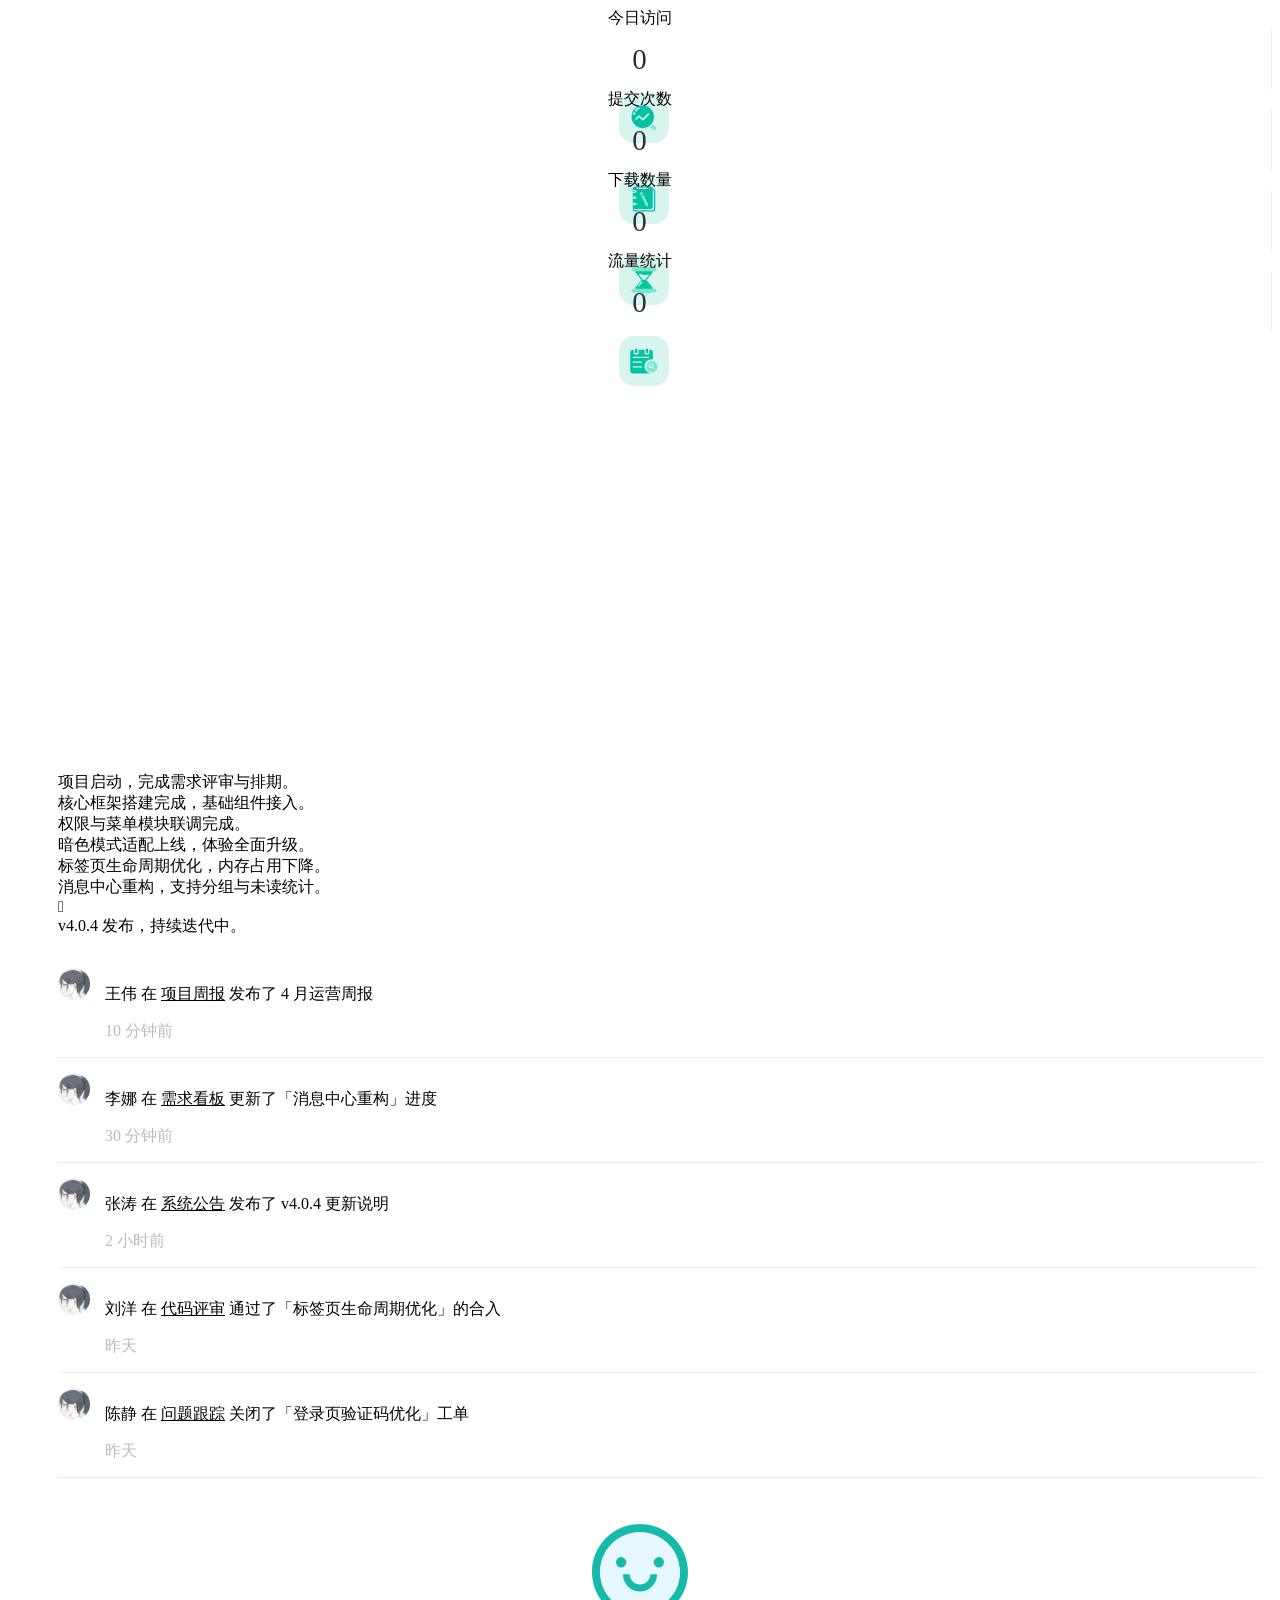
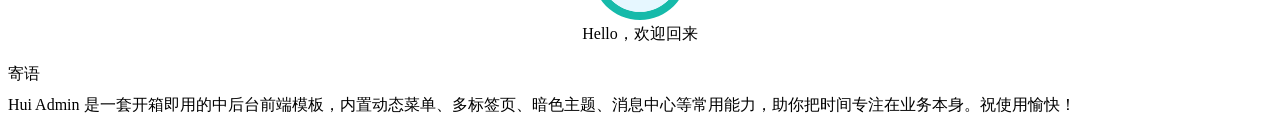
<file: view/analysis/index.html>
<!DOCTYPE html>
<html>

<head>
    <meta charset="utf-8">
    <title>分析页</title>
    <meta name="renderer" content="webkit">
    <meta http-equiv="X-UA-Compatible" content="IE=edge,chrome=1">
    <meta name="viewport" content="width=device-width, initial-scale=1, maximum-scale=1">
    <link rel="stylesheet" href="../../admin/css/other/analysis.css" />
</head>

<body>
    <div class="pear-container">
        <div class="layui-row layui-col-space10">
            <div class="layui-col-xs6 layui-col-md3">
                <div class="layui-card top-panel">
                    <div class="layui-card-header">今日访问</div>
                    <div class="layui-card-body">
                        <div class="layui-row layui-col-space5">
                            <div class="layui-col-xs8 layui-col-md8 top-panel-number" style="color: #28333E;"
                                id="value1">
                                0
                            </div>
                            <div class="layui-col-xs4 layui-col-md4 top-panel-tips">
                                <svg t="1688201011061" class="icon" viewBox="0 0 1024 1024" version="1.1"
                                    xmlns="http://www.w3.org/2000/svg" p-id="1411" width="200" height="200">
                                    <path
                                        d="M716.8 0H307.2C137.5488 0 0 137.5488 0 307.2v409.6c0 169.6512 137.5488 307.2 307.2 307.2h409.6c169.6512 0 307.2-137.5488 307.2-307.2V307.2c0-169.6512-137.5488-307.2-307.2-307.2z"
                                        fill="#D8F4EE" p-id="1412"></path>
                                    <path
                                        d="M691.8656 639.1296a257.4592 257.4592 0 0 1-52.736 52.736l60.928 60.928a37.2992 37.2992 0 0 0 52.736-52.736l-60.928-60.928z"
                                        fill="#75E8CD" p-id="1413"></path>
                                    <path
                                        d="M486.4 716.8a230.4 230.4 0 1 0 0-460.8 230.4 230.4 0 0 0 0 460.8z m130.9696-302.5152a16.64 16.64 0 0 1 0.3584 23.5008l-115.84 119.296a16.5376 16.5376 0 0 1-3.84 3.3792 16.64 16.64 0 0 1-22.144-3.5072l-67.328-60.5184-47.232 48.64a16.64 16.64 0 0 1-23.8336-23.168l56.32-57.984a16.6912 16.6912 0 0 1 24.8832-3.072l69.5552 62.5152 105.6-108.7232a16.6144 16.6144 0 0 1 23.5008-0.3584z"
                                        fill="#01C3A3" p-id="1414"></path>
                                    <path
                                        d="M341.257236 436.535528m-7.948259-21.87091l0 0q-7.948258-21.87091-29.819168-13.922652l0 0q-21.87091 7.948258-13.922652 29.819169l0 0q7.948258 21.87091 29.819168 13.922651l0 0q21.87091-7.948258 13.922652-29.819168Z"
                                        fill="#FFFFFF" p-id="1415"></path>
                                    <path
                                        d="M331.4432 370.7392a17.2544 17.2544 0 0 0 29.3888-3.584l5.9648-13.5168a26.112 26.112 0 0 1 14.9504-13.9264l30.1056-10.9312a15.2576 15.2576 0 0 0 8.8832-20.224 15.0272 15.0272 0 0 0-18.4576-8.6016c-47.7696 15.4368-67.0976 29.3888-73.9584 57.5232a15.6672 15.6672 0 0 0 3.1488 13.2608z"
                                        fill="#FFFFFF" p-id="1416"></path>
                                </svg>
                            </div>
                        </div>
                    </div>
                </div>
            </div>
            <div class="layui-col-xs6 layui-col-md3">
                <div class="layui-card top-panel">
                    <div class="layui-card-header">提交次数</div>
                    <div class="layui-card-body">
                        <div class="layui-row layui-col-space5">
                            <div class="layui-col-xs8 layui-col-md8 top-panel-number" style="color: #28333E;"
                                id="value2">
                                0
                            </div>
                            <div class="layui-col-xs4 layui-col-md4 top-panel-tips">
                                <svg t="1688201051691" class="icon" viewBox="0 0 1024 1024" version="1.1"
                                    xmlns="http://www.w3.org/2000/svg" p-id="1560" width="200" height="200">
                                    <path
                                        d="M716.8 0H307.2C137.5488 0 0 137.5488 0 307.2v409.6c0 169.6512 137.5488 307.2 307.2 307.2h409.6c169.6512 0 307.2-137.5488 307.2-307.2V307.2c0-169.6512-137.5488-307.2-307.2-307.2z"
                                        fill="#D8F4EE" p-id="1561"></path>
                                    <path
                                        d="M257.92 354.304a12.8 12.8 0 0 1 12.8-12.8h51.2a12.8 12.8 0 1 1 0 25.6h-51.2a12.8 12.8 0 0 1-12.8-12.8zM258.048 485.6832a12.8 12.8 0 0 1 12.8512-12.7488l51.2 0.1536a12.8 12.8 0 1 1-0.0768 25.6l-51.2-0.1536a12.8 12.8 0 0 1-12.7488-12.8512zM257.8432 613.5808c0-7.296 5.76-13.184 12.8-13.184l51.2 0.1024c7.0912 0 12.8 5.9392 12.8 13.2096a13.0048 13.0048 0 0 1-12.8256 13.1584l-51.2-0.1024a13.0048 13.0048 0 0 1-12.8-13.184z"
                                        fill="#75E8CD" p-id="1562"></path>
                                    <path
                                        d="M281.6 307.2a51.2 51.2 0 0 1 51.2-51.2h307.2a51.2 51.2 0 0 1 51.2 51.2 51.2 51.2 0 0 1 51.2 51.2v358.4a51.2 51.2 0 0 1-51.2 51.2H332.8a51.2 51.2 0 0 1-51.2-51.2v-76.8h51.2a25.6 25.6 0 0 0 0-51.2h-51.2v-76.8h51.2a25.6 25.6 0 0 0 0-51.2h-51.2v-76.8h51.2a25.6 25.6 0 0 0 0-51.2h-51.2v-25.6z m51.2 409.6c-9.3184 0-18.0736-2.4832-25.6-6.8352V716.8a25.6 25.6 0 0 0 25.6 25.6h358.4a25.6 25.6 0 0 0 25.6-25.6V358.4a25.6 25.6 0 0 0-25.6-25.6v332.8a51.2 51.2 0 0 1-51.2 51.2H332.8z"
                                        fill="#01C3A3" p-id="1563"></path>
                                    <path
                                        d="M358.4 293.2224c0-6.4 5.1968-11.6224 11.6224-11.6224h209.4592a11.648 11.648 0 0 1 0 23.296h-209.4592a11.648 11.648 0 0 1-11.6224-11.6736zM614.4 293.2224a11.648 11.648 0 0 1 23.2704 0 11.648 11.648 0 0 1-23.2704 0z"
                                        fill="#FFFFFF" p-id="1564"></path>
                                    <path
                                        d="M426.7264 401.9712a13.568 13.568 0 0 1 5.8368-17.9456l26.624-13.952a12.8512 12.8512 0 0 1 17.5616 5.7088l18.0224 36.3264-50.3552 25.5488-17.6896-35.6864z m23.552 47.5136l84.7872 170.8544-5.0432 2.6624c-3.8144 1.9968-4.1984 7.296-0.6656 9.5232l55.3472 35.2256c3.5072 2.2272 8.2688-0.256 8.576-4.5056l4.7616-66.7136a5.3248 5.3248 0 0 0-7.9104-5.0432l-5.0176 2.6624-84.48-170.24-50.3552 25.5744z"
                                        fill="#75E8CD" p-id="1565"></path>
                                </svg>
                            </div>
                        </div>
                    </div>
                </div>
            </div>
            <div class="layui-col-xs6 layui-col-md3">
                <div class="layui-card top-panel">
                    <div class="layui-card-header">下载数量</div>
                    <div class="layui-card-body">
                        <div class="layui-row layui-col-space5">
                            <div class="layui-col-xs8 layui-col-md8 top-panel-number" style="color: #28333E;"
                                id="value3">
                                0
                            </div>
                            <div class="layui-col-xs4 layui-col-md4  top-panel-tips">
                                <svg t="1688201066494" class="icon" viewBox="0 0 1024 1024" version="1.1"
                                    xmlns="http://www.w3.org/2000/svg" p-id="1709" width="200" height="200">
                                    <path
                                        d="M716.8 0H307.2C137.5488 0 0 137.5488 0 307.2v409.6c0 169.6512 137.5488 307.2 307.2 307.2h409.6c169.6512 0 307.2-137.5488 307.2-307.2V307.2c0-169.6512-137.5488-307.2-307.2-307.2z"
                                        fill="#D8F4EE" p-id="1710"></path>
                                    <path
                                        d="M349.056 373.2992L461.1072 512l-112.0512 138.7008C311.9872 696.6272 342.4 768 399.0528 768h225.8944c56.6528 0 87.0656-71.3728 49.9968-117.2992L562.8928 512l112.0512-138.7008c37.0688-45.9008 6.656-117.2992-49.9968-117.2992h-225.8944c-56.6528 0-87.0656 71.3984-49.9968 117.2992z m134.2464 123.904l-67.7376-84.4288c-22.2208-27.7248 22.5024-38.9632 54.7328-17.6896 29.1328 19.2 53.5808 18.1504 62.2336 17.7664l2.2272-0.0768c1.1264 0 5.7088-1.1008 12.1344-2.6368 25.9072-6.1952 81.8944-19.584 64.0768 2.6368l-67.7376 84.4544c-15.7952 19.712-44.1344 19.712-59.9296 0z"
                                        fill="#01C99A" p-id="1711"></path>
                                    <path
                                        d="M256 294.4a38.4 38.4 0 0 1 38.4-38.4h435.2a38.4 38.4 0 0 1 0 76.8h-435.2a38.4 38.4 0 0 1-38.4-38.4zM768 729.6a38.4 38.4 0 0 1-38.4 38.4h-435.2a38.4 38.4 0 0 1 0-76.8h435.2a38.4 38.4 0 0 1 38.4 38.4z"
                                        fill="#75E8CD" p-id="1712"></path>
                                    <path
                                        d="M402.7392 614.9632m7.7068-10.219845l42.926877-56.924536q7.7068-10.219845 17.926645-2.513045l0 0q10.219845 7.7068 2.513045 17.926645l-42.926877 56.924536q-7.7068 10.219845-17.926645 2.513045l0 0q-10.219845-7.7068-2.513045-17.926645Z"
                                        fill="#FFFFFF" p-id="1713"></path>
                                    <path
                                        d="M419.824586 634.79804m-7.7068 10.219845l0 0q-7.7068 10.219845-17.926645 2.513044l0 0q-10.219845-7.7068-2.513045-17.926645l0 0q7.7068-10.219845 17.926645-2.513044l0 0q10.219845 7.7068 2.513045 17.926645Z"
                                        fill="#FFFFFF" p-id="1714"></path>
                                </svg>
                            </div>
                        </div>
                    </div>
                </div>
            </div>
            <div class="layui-col-xs6 layui-col-md3">
                <div class="layui-card top-panel">
                    <div class="layui-card-header">流量统计</div>
                    <div class="layui-card-body">
                        <div class="layui-row layui-col-space5">
                            <div class="layui-col-xs8 layui-col-md8 top-panel-number" style="color: #28333E;"
                                id="value4">
                                0
                            </div>
                            <div class="layui-col-xs4 layui-col-md4 top-panel-tips">
                                <svg t="1688201079590" class="icon" viewBox="0 0 1024 1024" version="1.1"
                                    xmlns="http://www.w3.org/2000/svg" p-id="1858" width="200" height="200">
                                    <path
                                        d="M716.8 0H307.2C137.5488 0 0 137.5488 0 307.2v409.6c0 169.6512 137.5488 307.2 307.2 307.2h409.6c169.6512 0 307.2-137.5488 307.2-307.2V307.2c0-169.6512-137.5488-307.2-307.2-307.2z"
                                        fill="#D8F4EE" p-id="1859"></path>
                                    <path
                                        d="M327.936 280.3712a24.3712 24.3712 0 0 1 48.7424 0v48.768a24.3712 24.3712 0 1 1-48.768 0v-48.768z m195.0464 0h-121.9072v73.1392a24.3712 24.3712 0 0 1-24.3968 24.3968H327.936a24.3712 24.3712 0 0 1-24.3712-24.3968v-73.1392h-24.3712A48.768 48.768 0 0 0 230.4 329.1392v390.0928C230.4 746.1632 252.2368 768 279.168 768H644.864c3.0208 0 5.9904-0.256 8.8832-0.8192a146.304 146.304 0 1 1 39.8592-289.7408v-148.3008a48.768 48.768 0 0 0-48.7424-48.768h-24.3968v73.1392a24.3712 24.3712 0 0 1-24.3712 24.3968H547.328a24.3712 24.3712 0 0 1-24.3712-24.3968v-73.1392zM571.7248 256a24.3712 24.3712 0 0 0-24.3712 24.3712v48.768a24.3712 24.3712 0 0 0 48.768 0v-48.768a24.3712 24.3712 0 0 0-24.3968-24.3712z m-292.5568 182.8608c0-6.7328 5.4528-12.1856 12.1856-12.1856h316.928a12.1856 12.1856 0 1 1 0 24.3712h-316.928a12.1856 12.1856 0 0 1-12.1856-12.1856z m12.1856 109.7216a12.1856 12.1856 0 1 1 0-24.3968h170.6752a12.1856 12.1856 0 1 1 0 24.3968H291.328z m-12.1856 85.3248c0-6.7328 5.4528-12.1856 12.1856-12.1856h170.6752a12.1856 12.1856 0 1 1 0 24.3712H291.328a12.1856 12.1856 0 0 1-12.1856-12.1856z"
                                        fill="#01C3A3" p-id="1860"></path>
                                    <path
                                        d="M675.968 742.4a115.2 115.2 0 1 0 0-230.4 115.2 115.2 0 0 0 0 230.4z m25.7024-101.8112l30.208 30.2336a8.704 8.704 0 0 1-12.288 12.3136l-30.2336-30.2336a52.224 52.224 0 1 1 12.3136-12.288z m-7.7568-30.2848a34.816 34.816 0 1 1-69.6576 0 34.816 34.816 0 0 1 69.632 0z"
                                        fill="#75E8CD" p-id="1861"></path>
                                    <path d="M637.568 627.2a12.8 12.8 0 0 1 25.6 0 12.8 12.8 0 1 1-25.6 0z"
                                        fill="#FFFFFF" p-id="1862"></path>
                                </svg>
                            </div>
                        </div>
                    </div>
                </div>
            </div>
        </div>
        <div class="layui-row layui-col-space10">
            <div class="layui-col-md12">
                <div class="layui-card">
                    <div class="layui-card-body">
                        <div class="layui-row">
                            <div class="layui-col layui-col-md9">
                                <div id="echarts-records" style="height:400px;"></div>
                            </div>
                            <div class="layui-col layui-col-md3">
                                <div style="padding: 40px 0px 0px 50px;">
                                    <div class="layui-timeline">
                                        <div class="layui-timeline-item">
                                            <i class="layui-icon layui-timeline-axis layui-icon-circle"></i>
                                            <div class="layui-timeline-content layui-text">
                                                <div class="layui-timeline-title">项目启动，完成需求评审与排期。</div>
                                            </div>
                                        </div>
                                        <div class="layui-timeline-item">
                                            <i class="layui-icon layui-timeline-axis layui-icon-circle"></i>
                                            <div class="layui-timeline-content layui-text">
                                                <div class="layui-timeline-title">核心框架搭建完成，基础组件接入。</div>
                                            </div>
                                        </div>
                                        <div class="layui-timeline-item">
                                            <i class="layui-icon layui-timeline-axis layui-icon-circle"></i>
                                            <div class="layui-timeline-content layui-text">
                                                <div class="layui-timeline-title">权限与菜单模块联调完成。</div>
                                            </div>
                                        </div>
                                        <div class="layui-timeline-item">
                                            <i class="layui-icon layui-timeline-axis layui-icon-circle"></i>
                                            <div class="layui-timeline-content layui-text">
                                                <div class="layui-timeline-title">暗色模式适配上线，体验全面升级。</div>
                                            </div>
                                        </div>
                                        <div class="layui-timeline-item">
                                            <i class="layui-icon layui-timeline-axis layui-icon-circle"></i>
                                            <div class="layui-timeline-content layui-text">
                                                <div class="layui-timeline-title">标签页生命周期优化，内存占用下降。</div>
                                            </div>
                                        </div>
                                        <div class="layui-timeline-item">
                                            <i class="layui-icon layui-timeline-axis layui-icon-circle"></i>
                                            <div class="layui-timeline-content layui-text">
                                                <div class="layui-timeline-title">消息中心重构，支持分组与未读统计。</div>
                                            </div>
                                        </div>
                                        <div class="layui-timeline-item">
                                            <i
                                                class="layui-icon layui-anim layui-anim-rotate layui-anim-loop layui-timeline-axis"></i>
                                            <div class="layui-timeline-content layui-text">
                                                <div class="layui-timeline-title">v4.0.4 发布，持续迭代中。</div>
                                            </div>
                                        </div>
                                    </div>
                                </div>

                            </div>
                        </div>
                    </div>
                </div>
            </div>
            <div class="layui-col-md9">
                <div class="layui-card">
                    <div class="layui-card-body">
                        <dl class="dynamic-status">
                            <dd>
                                <div class="dynamic-status-img"><a href="javascript:;"><img
                                            style="width: 32px;height: 32px;border-radius: 50px;"
                                            src="../../admin/images/avatar.jpg"></a></div>
                                <div>
                                    <p>王伟 在 <a style="color: var(--global-primary-color)"
                                            href="javascript:;">项目周报</a> 发布了 4 月运营周报
                                    </p>
                                    <span>10 分钟前</span>
                                </div>
                            </dd>
                            <dd>
                                <div class="dynamic-status-img"><a href="javascript:;"><img
                                            style="width: 32px;height: 32px;border-radius: 50px;"
                                            src="../../admin/images/avatar.jpg"></a></div>
                                <div>
                                    <p>李娜 在 <a style="color: var(--global-primary-color)"
                                            href="javascript:;">需求看板</a> 更新了「消息中心重构」进度
                                    </p>
                                    <span>30 分钟前</span>
                                </div>
                            </dd>
                            <dd>
                                <div class="dynamic-status-img"><a href="javascript:;"><img
                                            style="width: 32px;height: 32px;border-radius: 50px;"
                                            src="../../admin/images/avatar.jpg"></a></div>
                                <div>
                                    <p>张涛 在 <a style="color: var(--global-primary-color)"
                                            href="javascript:;">系统公告</a> 发布了 v4.0.4 更新说明
                                    </p>
                                    <span>2 小时前</span>
                                </div>
                            </dd>
                            <dd>
                                <div class="dynamic-status-img"><a href="javascript:;"><img
                                            style="width: 32px;height: 32px;border-radius: 50px;"
                                            src="../../admin/images/avatar.jpg"></a></div>
                                <div>
                                    <p>刘洋 在 <a style="color: var(--global-primary-color)"
                                            href="javascript:;">代码评审</a> 通过了「标签页生命周期优化」的合入
                                    </p>
                                    <span>昨天</span>
                                </div>
                            </dd>
                            <dd>
                                <div class="dynamic-status-img"><a href="javascript:;"><img
                                            style="width: 32px;height: 32px;border-radius: 50px;"
                                            src="../../admin/images/avatar.jpg"></a></div>
                                <div>
                                    <p>陈静 在 <a style="color: var(--global-primary-color)"
                                            href="javascript:;">问题跟踪</a> 关闭了「登录页验证码优化」工单
                                    </p>
                                    <span>昨天</span>
                                </div>
                            </dd>
                        </dl>
                    </div>
                </div>

            </div>
            <div class="layui-col layui-col-md3">
                <div class="layui-card">
                    <div class="layui-card-body"
                        style="flex-direction: column;height: 160px;display: flex; align-items: center; justify-content: center;">
                        <div>
                            <svg focusable="false" class="" data-icon="smile" width="6em" height="6em" fill="#16baaa"
                                aria-hidden="true" viewBox="64 64 896 896">
                                <path
                                    d="M512 64C264.6 64 64 264.6 64 512s200.6 448 448 448 448-200.6 448-448S759.4 64 512 64zm0 820c-205.4 0-372-166.6-372-372s166.6-372 372-372 372 166.6 372 372-166.6 372-372 372z"
                                    fill="#16baaa"></path>
                                <path
                                    d="M512 140c-205.4 0-372 166.6-372 372s166.6 372 372 372 372-166.6 372-372-166.6-372-372-372zM288 421a48.01 48.01 0 0196 0 48.01 48.01 0 01-96 0zm224 272c-85.5 0-155.6-67.3-160-151.6a8 8 0 018-8.4h48.1c4.2 0 7.8 3.2 8.1 7.4C420 589.9 461.5 629 512 629s92.1-39.1 95.8-88.6c.3-4.2 3.9-7.4 8.1-7.4H664a8 8 0 018 8.4C667.6 625.7 597.5 693 512 693zm176-224a48.01 48.01 0 010-96 48.01 48.01 0 010 96z"
                                    fill="#e6f7ff"></path>
                                <path
                                    d="M288 421a48 48 0 1096 0 48 48 0 10-96 0zm376 112h-48.1c-4.2 0-7.8 3.2-8.1 7.4-3.7 49.5-45.3 88.6-95.8 88.6s-92-39.1-95.8-88.6c-.3-4.2-3.9-7.4-8.1-7.4H360a8 8 0 00-8 8.4c4.4 84.3 74.5 151.6 160 151.6s155.6-67.3 160-151.6a8 8 0 00-8-8.4zm-24-112a48 48 0 1096 0 48 48 0 10-96 0z"
                                    fill="#16baaa"></path>
                            </svg>
                        </div>
                        <div>Hello，欢迎回来</div>
                    </div>
                </div>
                <div class="layui-card">
                    <div class="layui-card-header">
                        寄语
                    </div>
                    <div class="layui-card-body" style="line-height:40px;">
                        Hui Admin 是一套开箱即用的中后台前端模板，内置动态菜单、多标签页、暗色主题、消息中心等常用能力，助你把时间专注在业务本身。祝使用愉快！
                    </div>
                </div>
            </div>
        </div>
    </div>
    <script>
        layui.use(['layer', 'echarts', 'element', 'count'], function () {
            var $ = layui.jquery,
                layer = layui.layer,
                element = layui.element,
                count = layui.count,
                echarts = layui.echarts;

            count.up("value1", {
                time: 4000,
                num: 440.34,
                bit: 2,
                regulator: 50
            })

            count.up("value2", {
                time: 4000,
                num: 236.30,
                bit: 2,
                regulator: 50
            })

            count.up("value3", {
                time: 4000,
                num: 634.43,
                bit: 2,
                regulator: 50
            })

            count.up("value4", {
                time: 4000,
                bit: 2,
                num: 373.23,
                regulator: 50
            })

            var echartsRecords = echarts.init(document.getElementById('echarts-records'), 'walden');

            const colorList = ["#9E87FF", '#73DDFF', '#fe9a8b', '#F56948', '#9E87FF']
            var option = {
                xAxis: {
                    type: 'category',
                    data: ['Mon', 'Tue', 'Wed', 'Thu', 'Fri', 'Sat', 'Sun', 'Bai', 'Fan', 'Yue', 'Qian'],
                    splitLine: false
                },
                yAxis: {
                    type: 'value',
                    splitLine: false
                },
                grid: {
                    x: '50px',
                    y: '50px',
                    x2: '50px',
                    y2: '50px',
                },
                series: [
                    {
                        data: [120, 200, 150, 80, 70, 110, 130, 50, 40, 70, 100],
                        type: 'bar',
                        showBackground: true,
                        backgroundStyle: {
                            color: 'rgba(180, 180, 180, 0.2)'
                        },
                        itemStyle: {
                            normal: {
                                color: '#16baaa'
                            },
                        }
                    }
                ]
            };
            echartsRecords.setOption(option);

            setInterval(() => {
                echartsRecords.resize();
            }, 500);

            window.onresize = function () {
                echartsRecords.resize();
            }

        });
    </script>
</body>

</html>
</file>
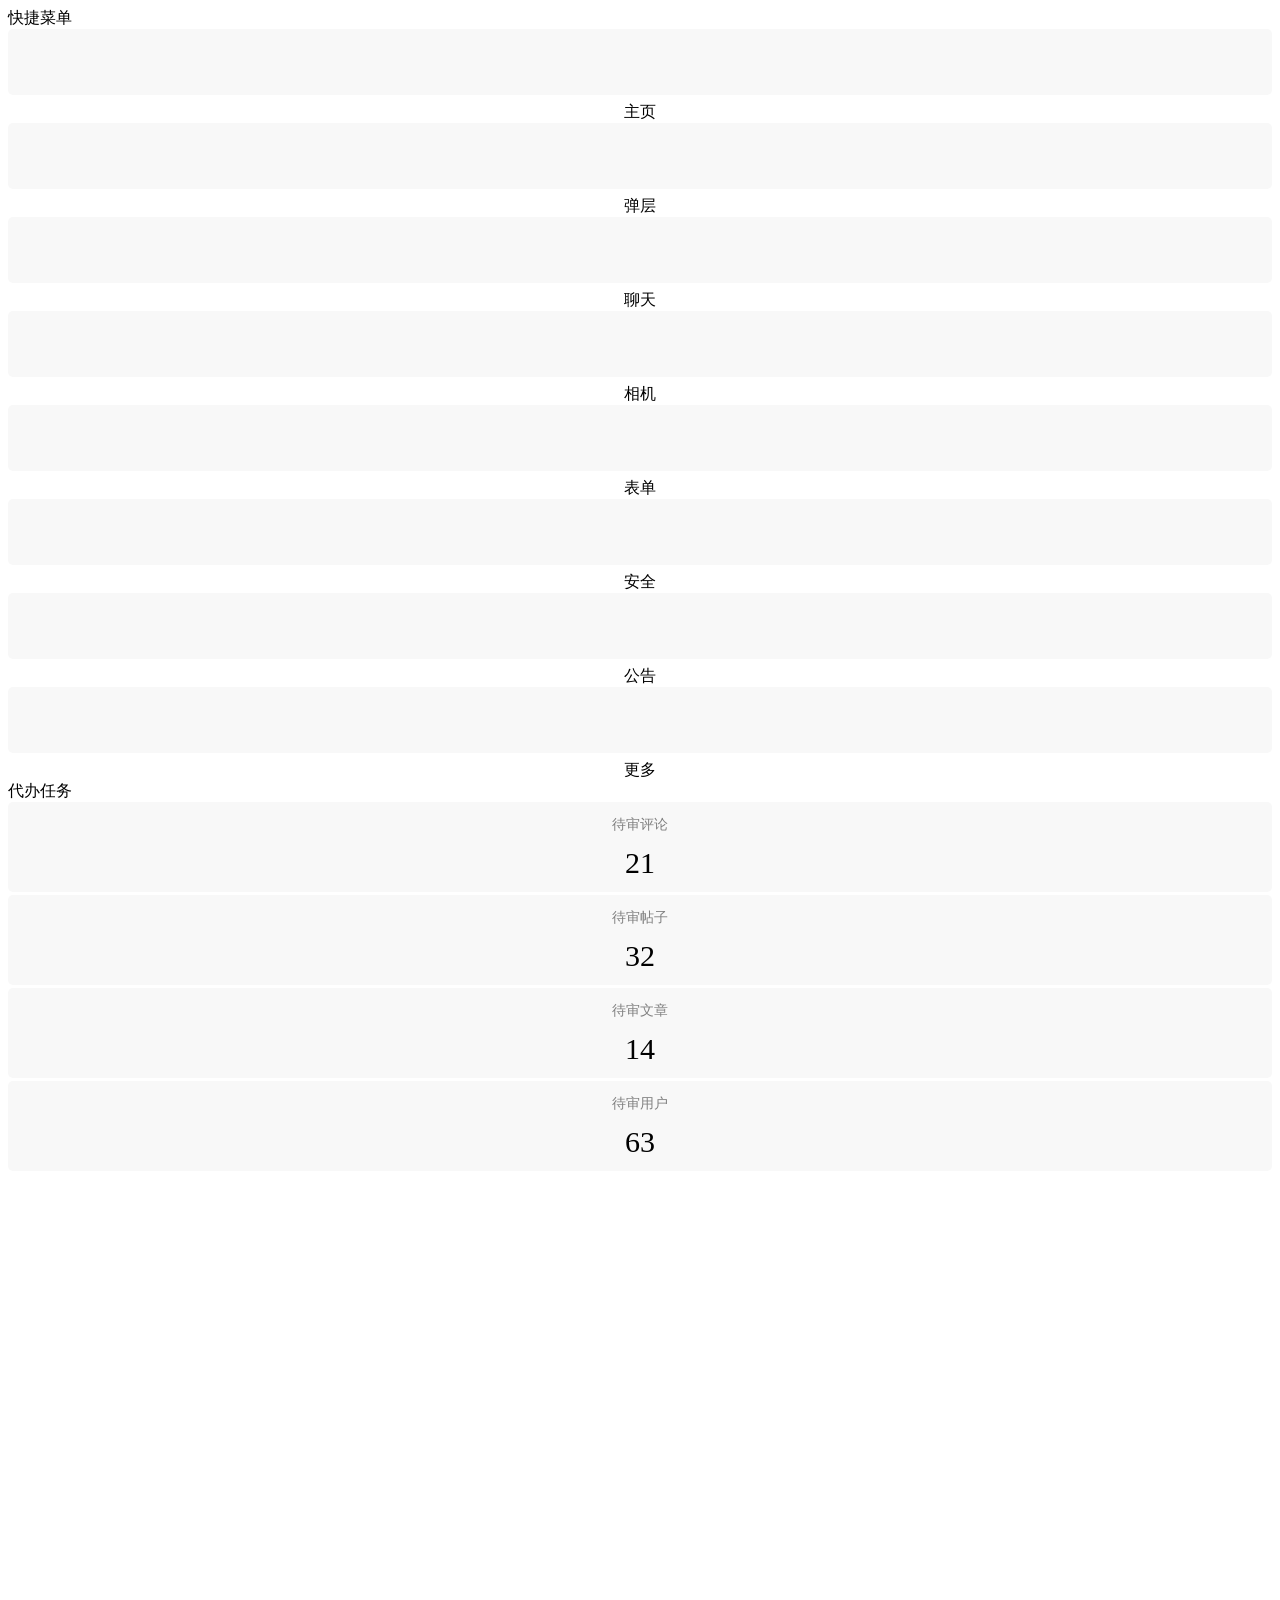
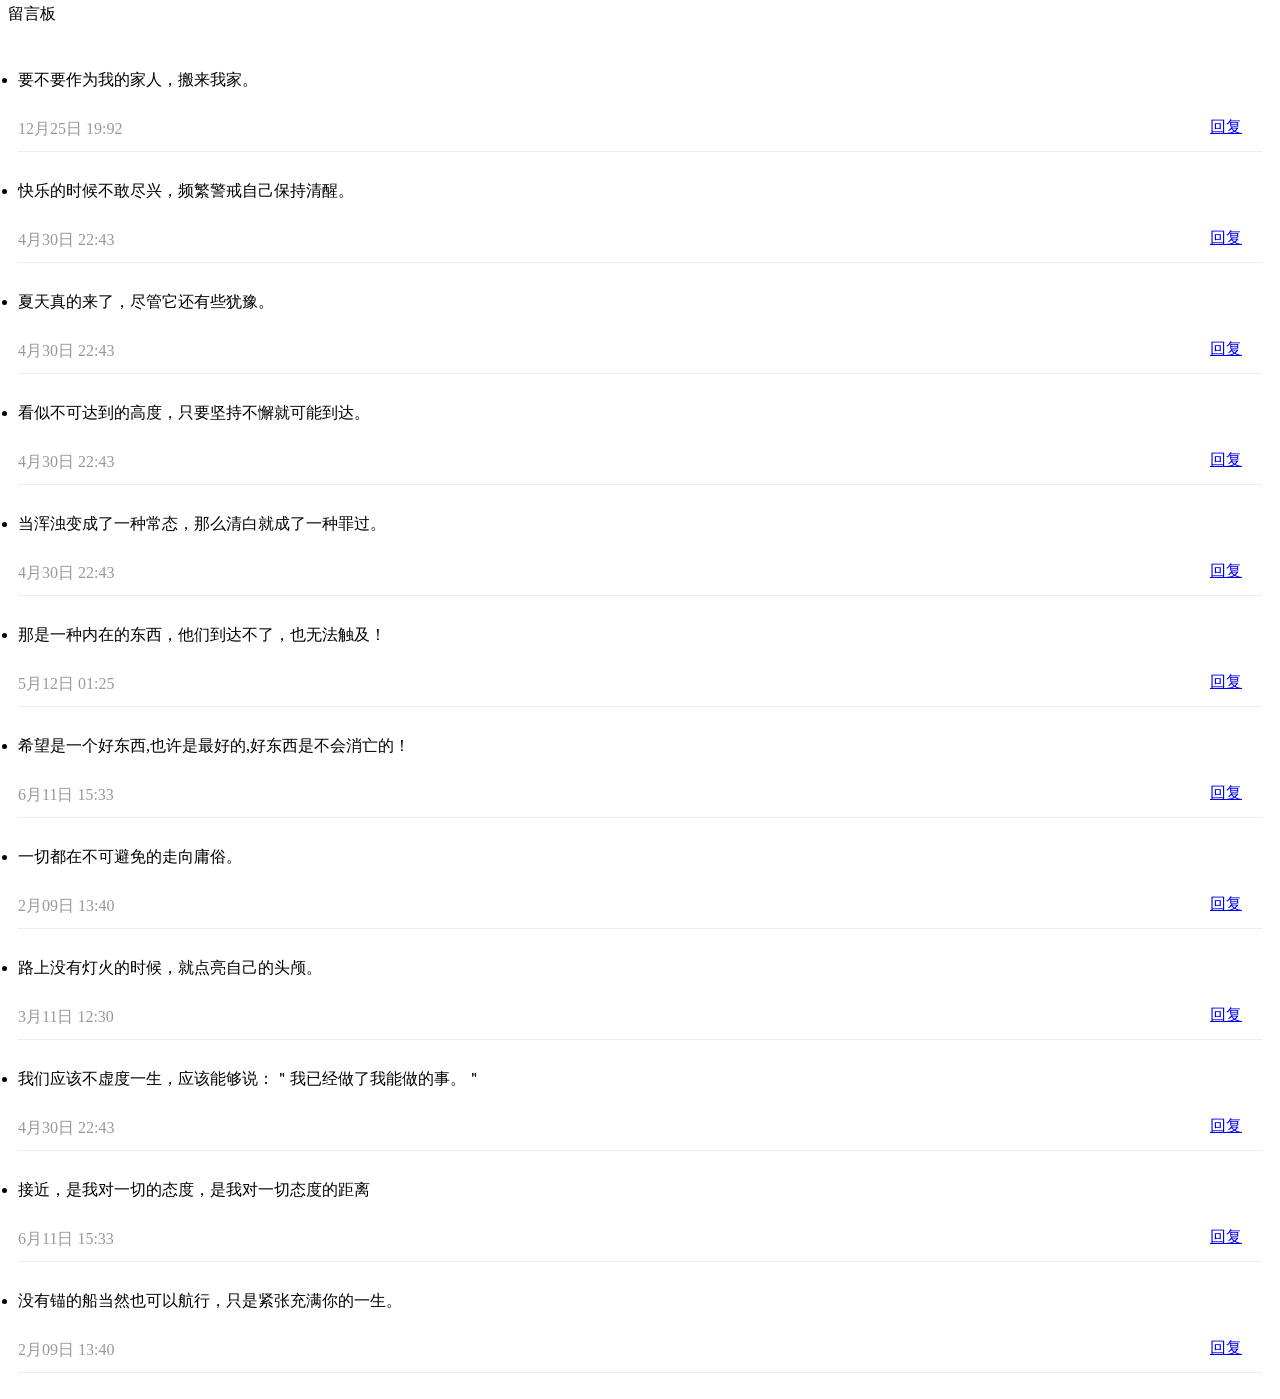
<file: view/console/index.html>
<!DOCTYPE html>
<html>

	<head>
		<meta charset="utf-8">
		<title>工作台</title>
		<meta name="renderer" content="webkit">
		<meta http-equiv="X-UA-Compatible" content="IE=edge,chrome=1">
		<meta name="viewport" content="width=device-width, initial-scale=1, maximum-scale=1">
		<link rel="stylesheet" href="../../admin/css/other/console.css" />
	</head>

	<body>
		<div class="pear-container">
			<div class="layui-row layui-col-space10">
				<div class="layui-col-md8">
					<div class="layui-row layui-col-space10">
						<div class="layui-col-md6">
							<div class="layui-card">
								<div class="layui-card-header">
									快捷菜单
								</div>
								<div class="layui-card-body">
									<div class="layui-row layui-col-space10">
										<div class="layui-col-md3 layui-col-sm3 layui-col-xs3">
											<div class="shortcut-menu" data-id="home1" data-title="主页"
												data-url="http://www.bing.com">
												<i class="layui-icon layui-icon-home"></i>
											</div>
											<span class="shortcut-menu-label">主页</span>
										</div>
										<div class="layui-col-md3 layui-col-sm3 layui-col-xs3">
											<div class="shortcut-menu" data-id="home2" data-title="弹层"
												data-url="http://www.bing.com">
												<i class="layui-icon layui-icon-camera"></i>
											</div>
											<span class="shortcut-menu-label">弹层</span>
										</div>
										<div class="layui-col-md3 layui-col-sm3 layui-col-xs3">
											<div class="shortcut-menu" data-id="home2" data-title="聊天"
												data-url="http://www.bing.com">
												<i class="layui-icon layui-icon-star"></i>
											</div>
											<span class="shortcut-menu-label">聊天</span>
										</div>
										<div class="layui-col-md3 layui-col-sm3 layui-col-xs3">
											<div class="shortcut-menu" data-id="home3" data-title="相机"
												data-url="http://www.bing.com">
												<i class="layui-icon layui-icon-camera"></i>
											</div>
											<span class="shortcut-menu-label">相机</span>
										</div>
										<div class="layui-col-md3 layui-col-sm3 layui-col-xs3">
											<div class="shortcut-menu" data-id="home4" data-title="表单"
												data-url="http://www.bing.com">
												<i class="layui-icon layui-icon-console"></i>
											</div>
											<span class="shortcut-menu-label">表单</span>
										</div>
										<div class="layui-col-md3 layui-col-sm3 layui-col-xs3">
											<div class="shortcut-menu" data-id="home5" data-title="安全"
												data-url="http://www.bing.com">
												<i class="layui-icon layui-icon-auz"></i>
											</div>
											<span class="shortcut-menu-label">安全</span>
										</div>
										<div class="layui-col-md3 layui-col-sm3 layui-col-xs3">
											<div class="shortcut-menu" data-id="home6" data-title="公告"
												data-url="http://www.bing.com">
												<i class="layui-icon layui-icon-cart"></i>
											</div>
											<span class="shortcut-menu-label">公告</span>
										</div>
										<div class="layui-col-md3 layui-col-sm3 layui-col-xs3">
											<div class="shortcut-menu" data-id="home7" data-title="更多"
												data-url="http://www.bing.com">
												<i class="layui-icon layui-icon-app"></i>
											</div>
											<span class="shortcut-menu-label">更多</span>
										</div>
									</div>
								</div>
							</div>
						</div>
						<div class="layui-col-md6">
							<div class="layui-card">
								<div class="layui-card-header">
									代办任务
								</div>
								<div class="layui-card-body">
									<div class="layui-row layui-col-space10">
										<div class="layui-col-md6 layui-col-sm6 layui-col-xs6">
											<div class="deputy">
												<div class="deputy-label">待审评论</div>
												<div class="deputy-count">21</div>
											</div>
										</div>
										<div class="layui-col-md6 layui-col-sm6 layui-col-xs6">
											<div class="deputy">
												<div class="deputy-label">待审帖子</div>
												<div class="deputy-count">32</div>
											</div>
										</div>
										<div class="layui-col-md6 layui-col-sm6 layui-col-xs6">
											<div class="deputy">
												<div class="deputy-label">待审文章</div>
												<div class="deputy-count">14</div>
											</div>
										</div>
										<div class="layui-col-md6 layui-col-sm6 layui-col-xs6">
											<div class="deputy">
												<div class="deputy-label">待审用户</div>
												<div class="deputy-count">63</div>
											</div>
										</div>
									</div>
								</div>
							</div>
						</div>
						<div class="layui-col-md12">
							<div class="layui-card">
								<div class="layui-card-body">
									<div class="layui-tab custom-tab layui-tab-brief" lay-filter="docDemoTabBrief">
										<div id="echarts-records-1" style="height:400px;"></div>
									</div>
								</div>
							</div>
							<div class="layui-card">
								<div class="layui-card-body" style="padding-top: 15px; padding-bottom: 15px;">
									<table class="layui-hide" id="ID-table-demo-data"></table>
								</div>
							</div>
						</div>
					</div>
				</div>
				<div class="layui-col-md4">
					<div class="layui-card">
						<div class="layui-card-header">留言板</div>
						<div class="layui-card-body">
							<ul class="message-board">
								<li>
									<p>要不要作为我的家人，搬来我家。</p>
									<span>12月25日 19:92</span>
									<a href="javascript:;" data-id="1"
										class="layui-btn layui-btn-primary layui-btn-xs message-board-reply">回复</a>
								</li>
								<li>
									<p>快乐的时候不敢尽兴，频繁警戒自己保持清醒。</p>
									<span>4月30日 22:43</span>
									<a href="javascript:;" data-id="1"
										class="layui-btn layui-btn-primary layui-btn-xs message-board-reply">回复</a>
								</li>
								<li>
									<p>夏天真的来了，尽管它还有些犹豫。</p>
									<span>4月30日 22:43</span>
									<a href="javascript:;" data-id="1"
										class="layui-btn layui-btn-primary layui-btn-xs message-board-reply">回复</a>
								</li>
								<li>
									<p>看似不可达到的高度，只要坚持不懈就可能到达。</p>
									<span>4月30日 22:43</span>
									<a href="javascript:;" data-id="1"
										class="layui-btn layui-btn-primary layui-btn-xs message-board-reply">回复</a>
								</li>
								<li>
									<p>当浑浊变成了一种常态，那么清白就成了一种罪过。</p>
									<span>4月30日 22:43</span>
									<a href="javascript:;" data-id="1"
										class="layui-btn layui-btn-primary layui-btn-xs message-board-reply">回复</a>
								</li>
								<li>
									<p>那是一种内在的东西，他们到达不了，也无法触及！</p>
									<span>5月12日 01:25</span>
									<a href="javascript:;" data-id="1"
										class="layui-btn layui-btn-primary layui-btn-xs message-board-reply">回复</a>
								</li>
								</li>
								<li>
									<p>希望是一个好东西,也许是最好的,好东西是不会消亡的！</p>
									<span>6月11日 15:33</span>
									<a href="javascript:;" data-id="1"
										class="layui-btn layui-btn-primary layui-btn-xs message-board-reply">回复</a>
								</li>
								<li>
									<p>一切都在不可避免的走向庸俗。</p>
									<span>2月09日 13:40</span>
									<a href="javascript:;" data-id="1"
										class="layui-btn layui-btn-primary layui-btn-xs message-board-reply">回复</a>
								</li>
								<li>
									<p>路上没有灯火的时候，就点亮自己的头颅。</p>
									<span>3月11日 12:30</span>
									<a href="javascript:;" data-id="1"
										class="layui-btn layui-btn-primary layui-btn-xs message-board-reply">回复</a>
								</li>

								<li>
									<p>我们应该不虚度一生，应该能够说：＂我已经做了我能做的事。＂</p>
									<span>4月30日 22:43</span>
									<a href="javascript:;" data-id="1"
										class="layui-btn layui-btn-primary layui-btn-xs message-board-reply">回复</a>
								</li>
								</li>
								<li>
									<p>接近，是我对一切的态度，是我对一切态度的距离</p>
									<span>6月11日 15:33</span>
									<a href="javascript:;" data-id="1"
										class="layui-btn layui-btn-primary layui-btn-xs message-board-reply">回复</a>
								</li>
								<li>
									<p>没有锚的船当然也可以航行，只是紧张充满你的一生。</p>
									<span>2月09日 13:40</span>
									<a href="javascript:;" data-id="1"
										class="layui-btn layui-btn-primary layui-btn-xs message-board-reply">回复</a>
								</li>
							</ul>
						</div>
					</div>
				</div>
			</div>
		</div>
		<script>
			layui.use(['layer', 'echarts', 'carousel', 'element', 'table'], function() {
				var $ = layui.jquery,
					layer = layui.layer,
					element = layui.element,
					echarts = layui.echarts,
					table = layui.table,
					carousel = layui.carousel;

				var inst = table.render({
					elem: '#ID-table-demo-data',
					cols: [
						[{
								field: 'id',
								title: 'ID',
								width: 80,
								sort: true
							},
							{
								field: 'username',
								title: '用户',
								width: 120
							},
							{
								field: 'sex',
								title: '性别',
								width: 80
							},
							{
								field: 'sign',
								title: '签名',
								minWidth: 160
							},
							{
								field: 'city',
								title: '城市',
								width: 80
							},
							{
								field: 'experience',
								title: '状态',
								width: 80,
								sort: true
							}
						]
					],
					data: [{
						"id": "10001",
						"username": "王伟",
						"sex": "男",
						"city": "山东",
						"sign": "把简单的事情做到极致。",
						"experience": "在线"
					}, {
						"id": "10002",
						"username": "李娜",
						"sex": "男",
						"city": "北京",
						"sign": "今天也要好好工作。",
						"experience": "在线",
					}, {
						"id": "10003",
						"username": "张敏",
						"sex": "男",
						"city": "上海",
						"sign": "代码即文档。",
						"experience": "在线"
					}, {
						"id": "10004",
						"username": "刘洋",
						"sex": "男",
						"city": "广东",
						"sign": "少说话，多做事。",
						"experience": "在线"
					}, {
						"id": "10005",
						"username": "陈静",
						"sex": "男",
						"city": "浙江",
						"sign": "日拱一卒，功不唐捐。",
						"experience": "在线"
					}, {
						"id": "10006",
						"username": "杨帆",
						"sex": "男",
						"city": "四川",
						"sign": "保持热爱，奔赴山海。",
						"experience": "在线"
					}, {
						"id": "10007",
						"username": "赵磊",
						"sex": "男",
						"city": "江苏",
						"sign": "遇到问题，解决问题。",
						"experience": "在线"
					}],
					page: false
				});


				var echartsRecordsOne = echarts.init(document.getElementById('echarts-records-1'), 'walden');

				$("body").on("click", "[data-url]", function() {
					HuiAdmin.changePage({
						id: $(this).attr("data-id"),
						title: $(this).attr("data-title"),
						url: $(this).attr("data-url"),
						type: "_iframe",
					});
				})

				let color = [
					"#0090FF",
					"#36CE9E",
					"#FFC005",
					"#FF515A",
					"#8B5CFF",
					"#00CA69"
				];

				let echartData = [{
						name: "1",
						value1: 100,
						value2: 233
					},
					{
						name: "2",
						value1: 138,
						value2: 233
					},
					{
						name: "3",
						value1: 350,
						value2: 200
					},
					{
						name: "4",
						value1: 173,
						value2: 180
					},
					{
						name: "5",
						value1: 180,
						value2: 199
					},
					{
						name: "6",
						value1: 150,
						value2: 233
					},
					{
						name: "7",
						value1: 180,
						value2: 210
					},
					{
						name: "8",
						value1: 230,
						value2: 180
					}
				];

				let xAxisData = echartData.map(v => v.name);
				let yAxisData1 = echartData.map(v => v.value1);
				let yAxisData2 = echartData.map(v => v.value2);
		
				const hexToRgba = (hex, opacity) => {
					let rgbaColor = "";
					let reg = /^#[\da-f]{6}$/i;
					if (reg.test(hex)) {
						rgbaColor =
							`rgba(${parseInt("0x" + hex.slice(1, 3))},${parseInt(
							"0x" + hex.slice(3, 5)
						)},${parseInt("0x" + hex.slice(5, 7))},${opacity})`;
					}
					return rgbaColor;
				}

				optionOne = {
					color: color,
					legend: {
						right: 10,
						top: 10
					},
					tooltip: {
						trigger: "axis",
						formatter: function(params) {
							let html = '';
							params.forEach(v => {
								html +=
									`<div style="color: #666;font-size: 14px;line-height: 24px">
					                <span style="display:inline-block;margin-right:5px;border-radius:10px;width:10px;height:10px;background-color:${color[v.componentIndex]};"></span>
					                ${v.seriesName}.${v.name}
					                <span style="color:${color[v.componentIndex]};font-weight:700;font-size: 18px">${v.value}</span>
					                万元`;
							})
							return html
						},
						extraCssText: 'background: #fff; border-radius: 0;box-shadow: 0 0 3px rgba(0, 0, 0, 0.2);color: #333;',
						axisPointer: {
							type: 'shadow',
							shadowStyle: {
								color: '#ffffff',
								shadowColor: 'rgba(225,225,225,1)',
								shadowBlur: 5
							}
						}
					},
					grid: {
						top: 100,
						containLabel: true
					},
					xAxis: [{
						type: "category",
						boundaryGap: false,
						axisLabel: {
							formatter: '{value}月',
							textStyle: {
								color: "#333"
							}
						},
						axisLine: {
							lineStyle: {
								color: "#D9D9D9"
							}
						},
						data: xAxisData
					}],
					yAxis: [{
						type: "value",
						name: '单位：万千瓦时',
						axisLabel: {
							textStyle: {
								color: "#666"
							}
						},
						nameTextStyle: {
							color: "#666",
							fontSize: 12,
							lineHeight: 40
						},
						splitLine: {
							lineStyle: {
								type: "dashed",
								color: "#E9E9E9"
							}
						},
						axisLine: {
							show: false
						},
						axisTick: {
							show: false
						}
					}],
					series: [{
						name: "2018",
						type: "line",
						smooth: true,
						symbolSize: 8,
						zlevel: 3,
						lineStyle: {
							normal: {
								color: color[0],
								shadowBlur: 3,
								shadowColor: hexToRgba(color[0], 0.5),
								shadowOffsetY: 8
							}
						},
						areaStyle: {
							normal: {
								color: new echarts.graphic.LinearGradient(
									0,
									0,
									0,
									1,
									[{
											offset: 0,
											color: hexToRgba(color[0], 0.3)
										},
										{
											offset: 1,
											color: hexToRgba(color[0], 0.1)
										}
									],
									false
								),
								shadowColor: hexToRgba(color[0], 0.1),
								shadowBlur: 10
							}
						},
						data: yAxisData1
					}, {
						name: "2019",
						type: "line",
						smooth: true,
						symbolSize: 8,
						zlevel: 3,
						lineStyle: {
							normal: {
								color: color[1],
								shadowBlur: 3,
								shadowColor: hexToRgba(color[1], 0.5),
								shadowOffsetY: 8
							}
						},
						areaStyle: {
							normal: {
								color: new echarts.graphic.LinearGradient(
									0,
									0,
									0,
									1,
									[{
											offset: 0,
											color: hexToRgba(color[1], 0.3)
										},
										{
											offset: 1,
											color: hexToRgba(color[1], 0.1)
										}
									],
									false
								),
								shadowColor: hexToRgba(color[1], 0.1),
								shadowBlur: 10
							}
						},
						data: yAxisData2
					}]
				};

				echartsRecordsOne.setOption(optionOne);

				setInterval(() => {
					echartsRecordsOne.resize();
				}, 500);

				window.onresize = function() {
					echartsRecordsOne.resize();
				}

			});
		</script>
	</body>

</html>
</file>
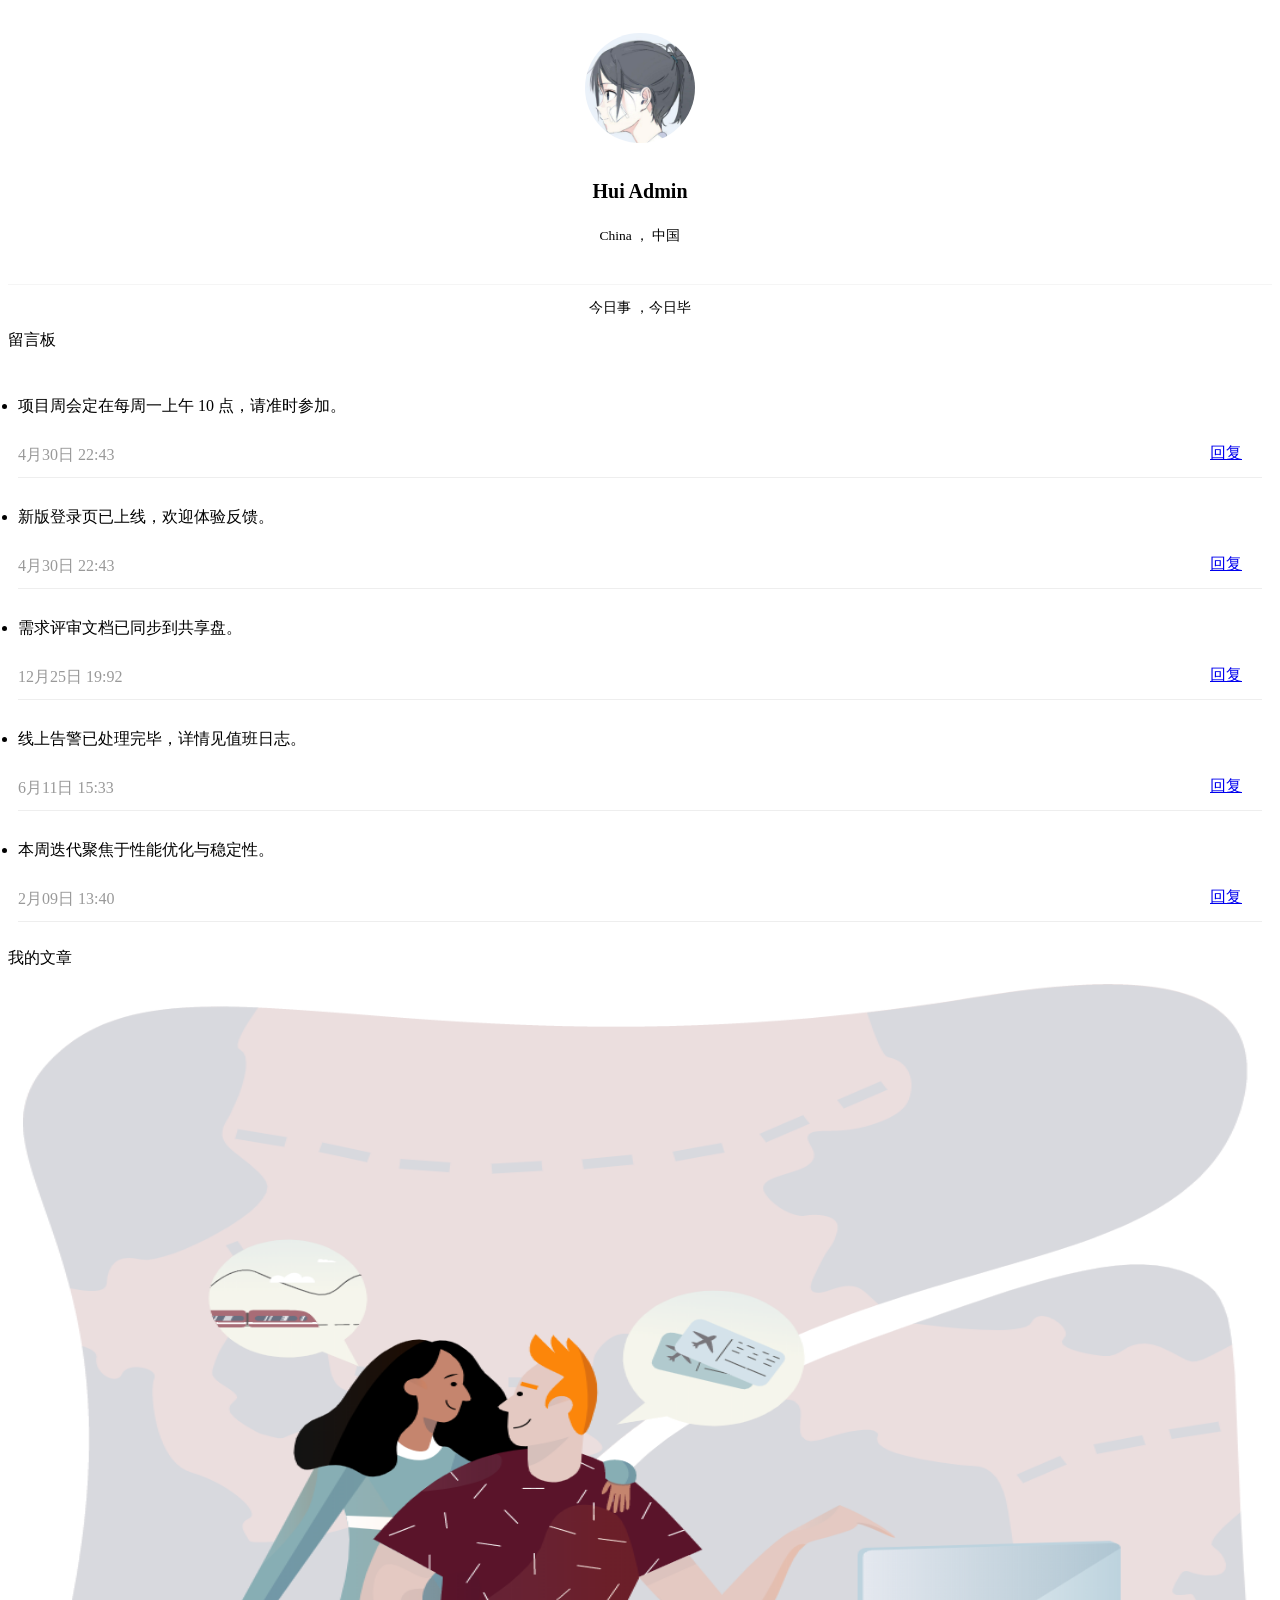
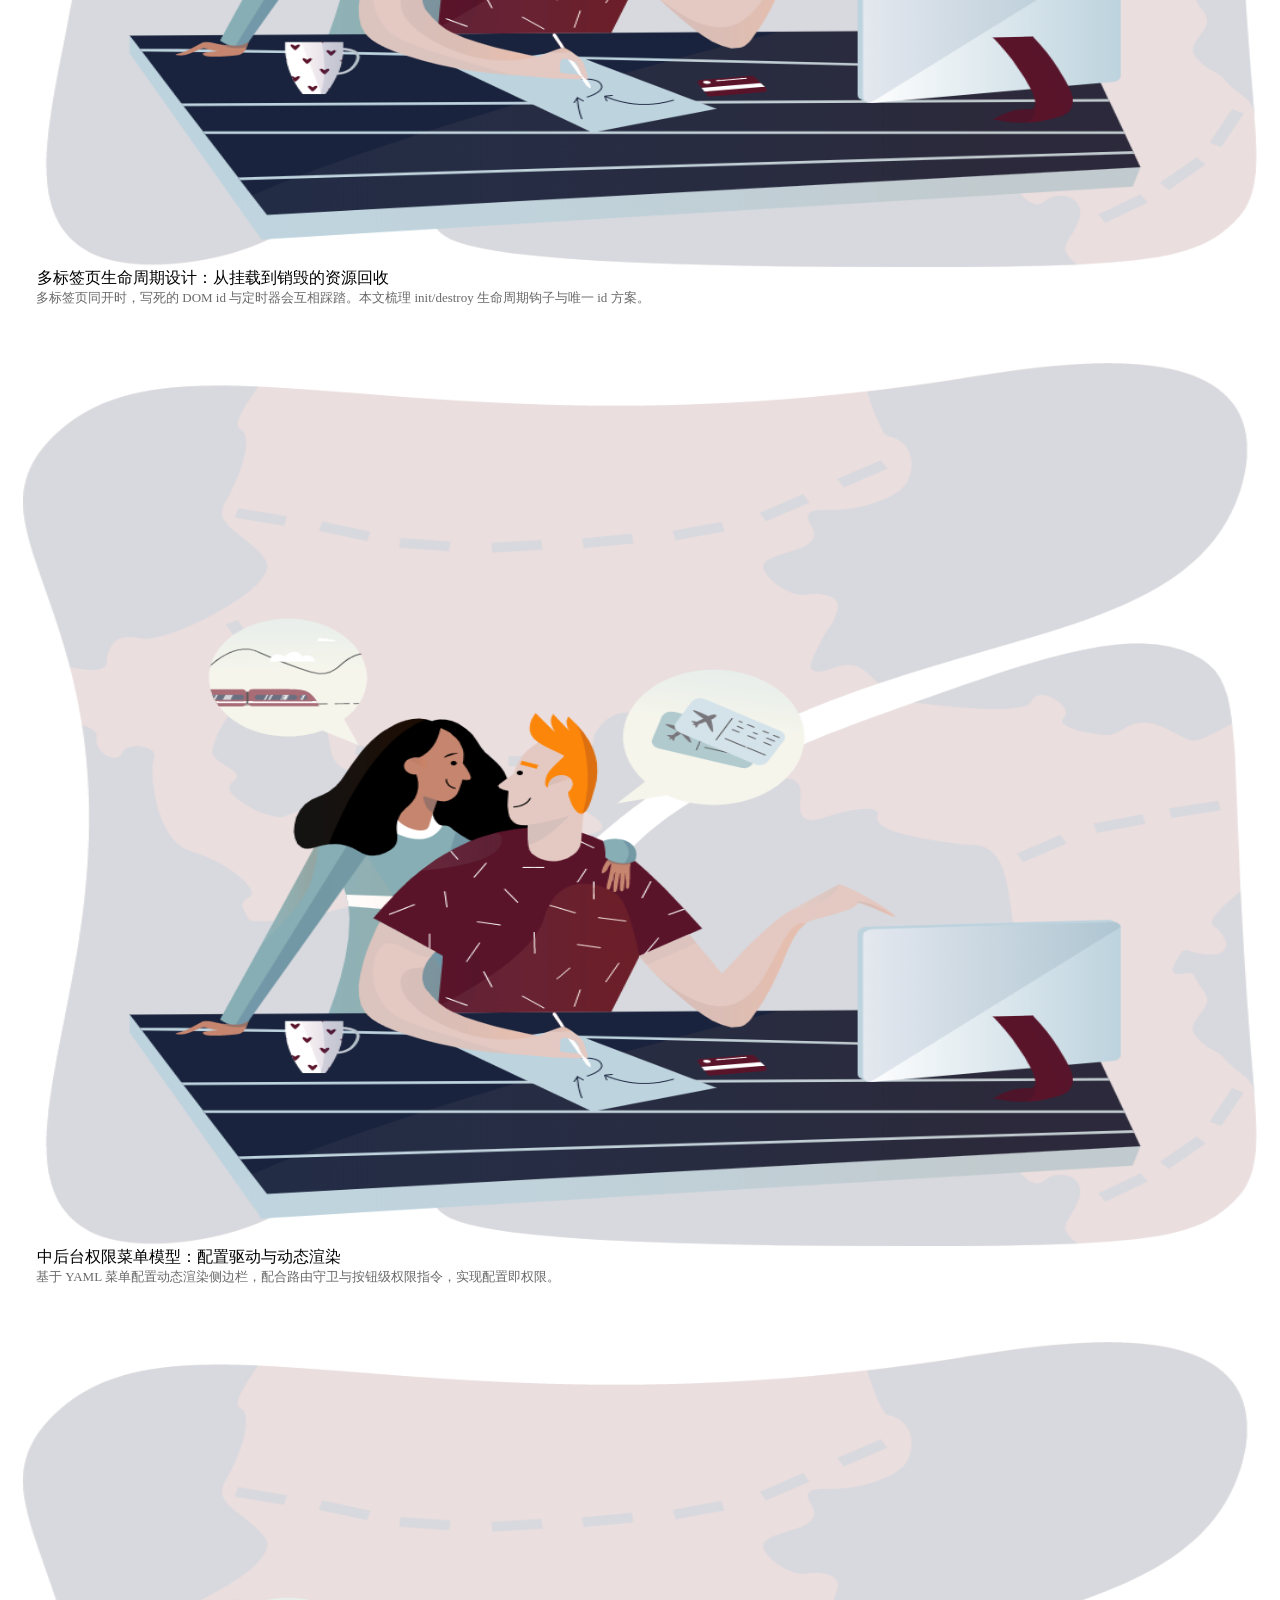
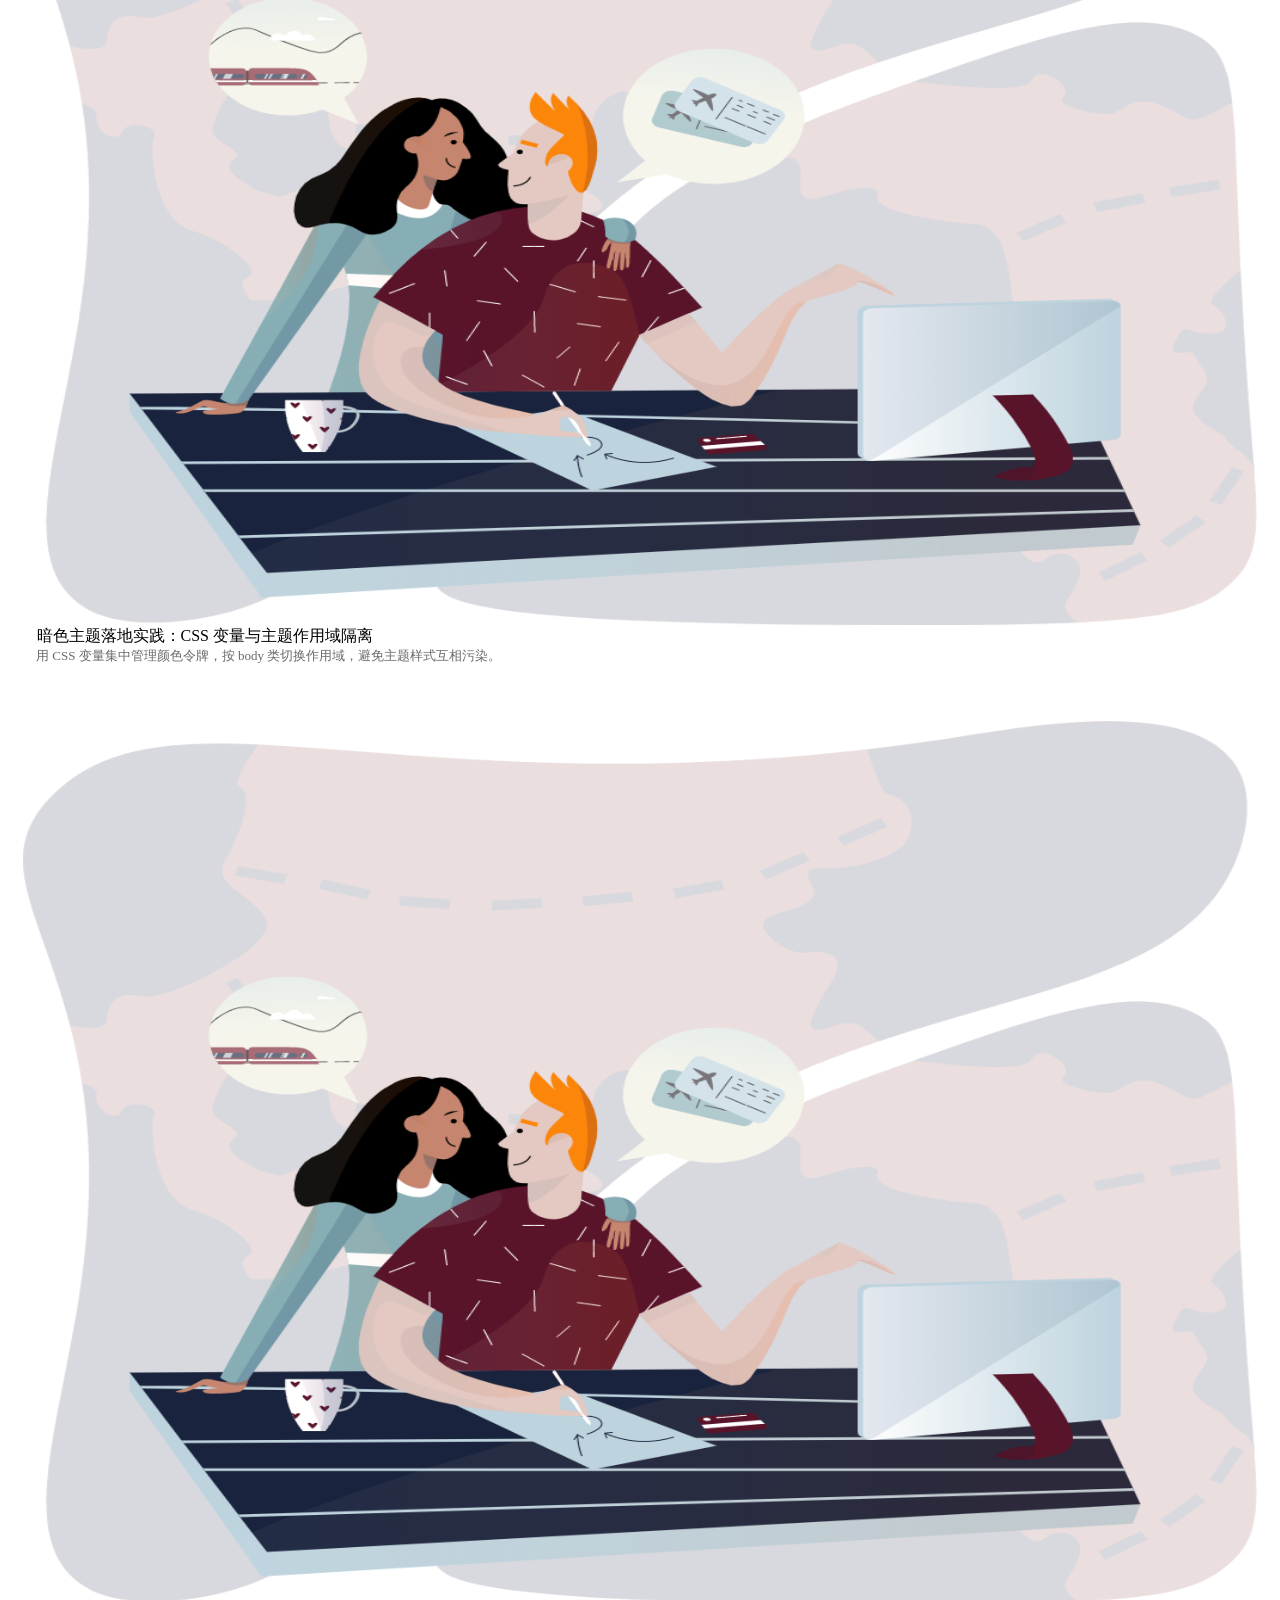
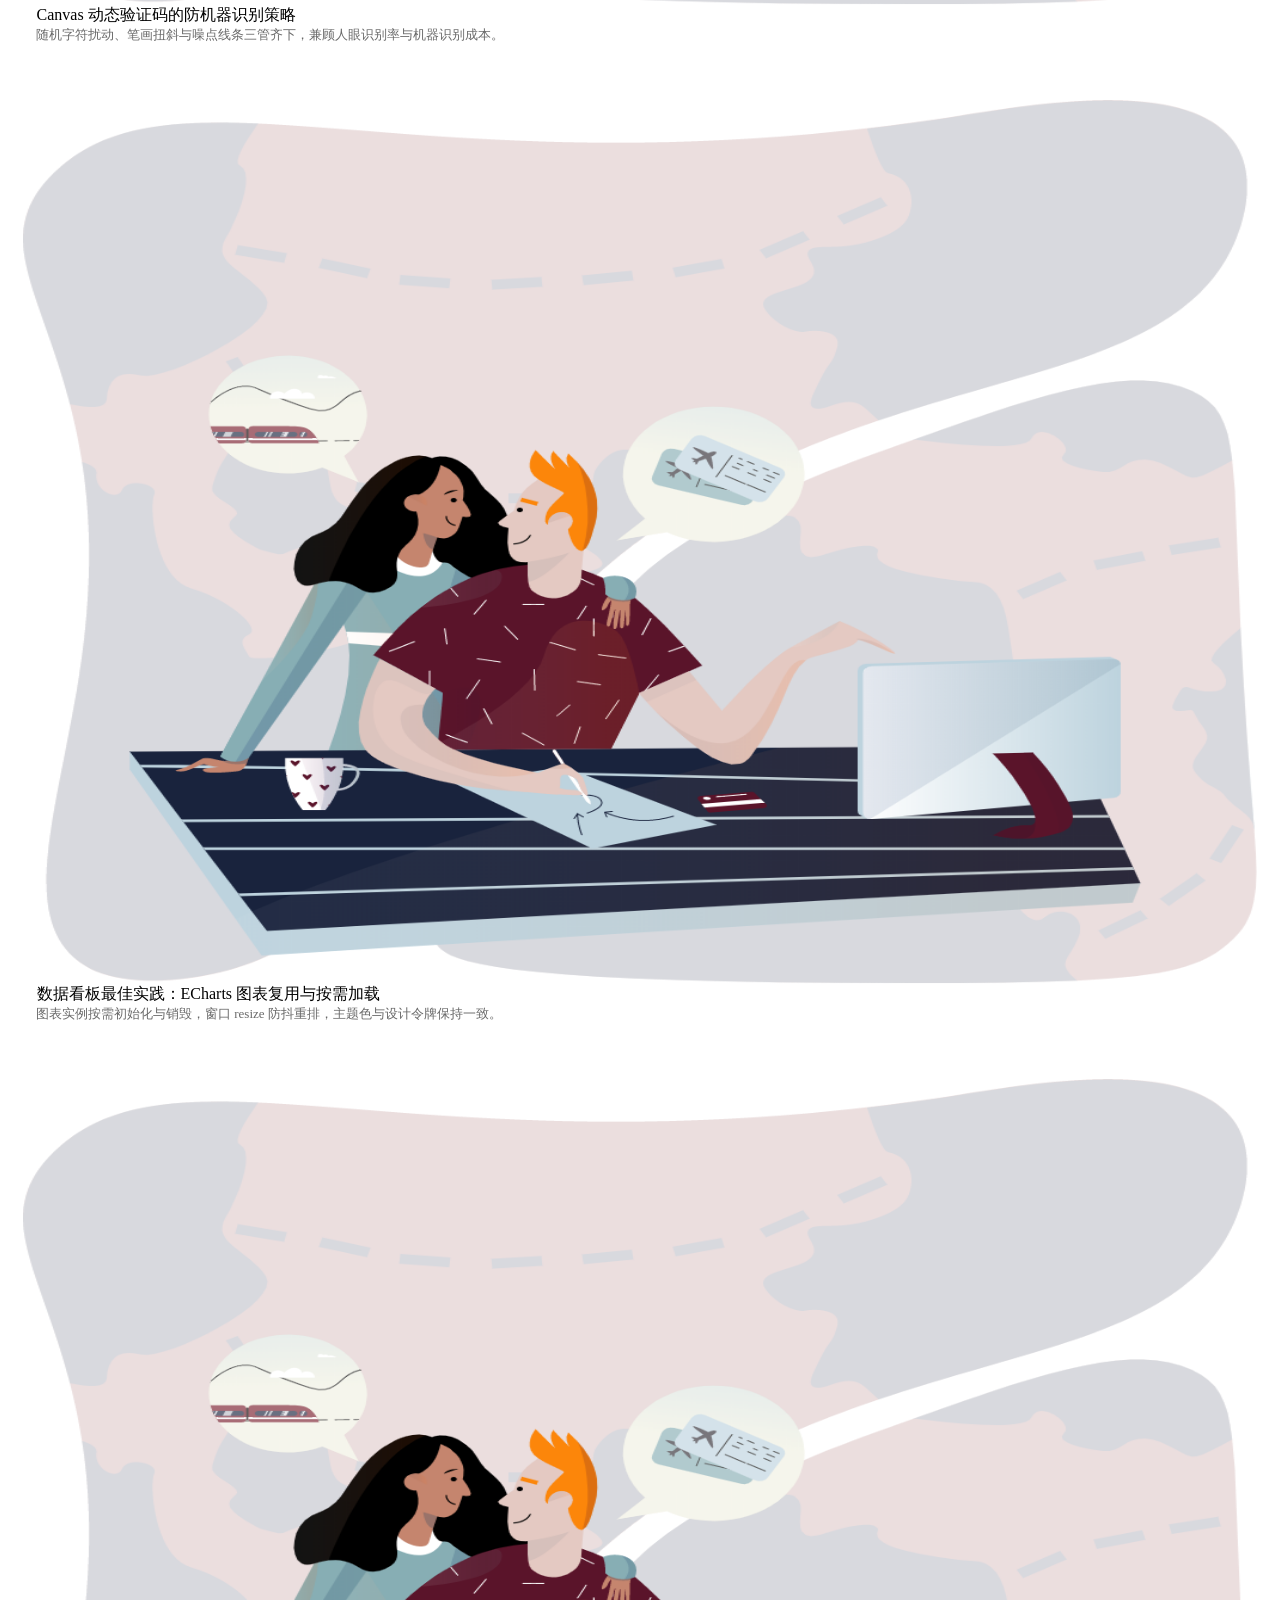
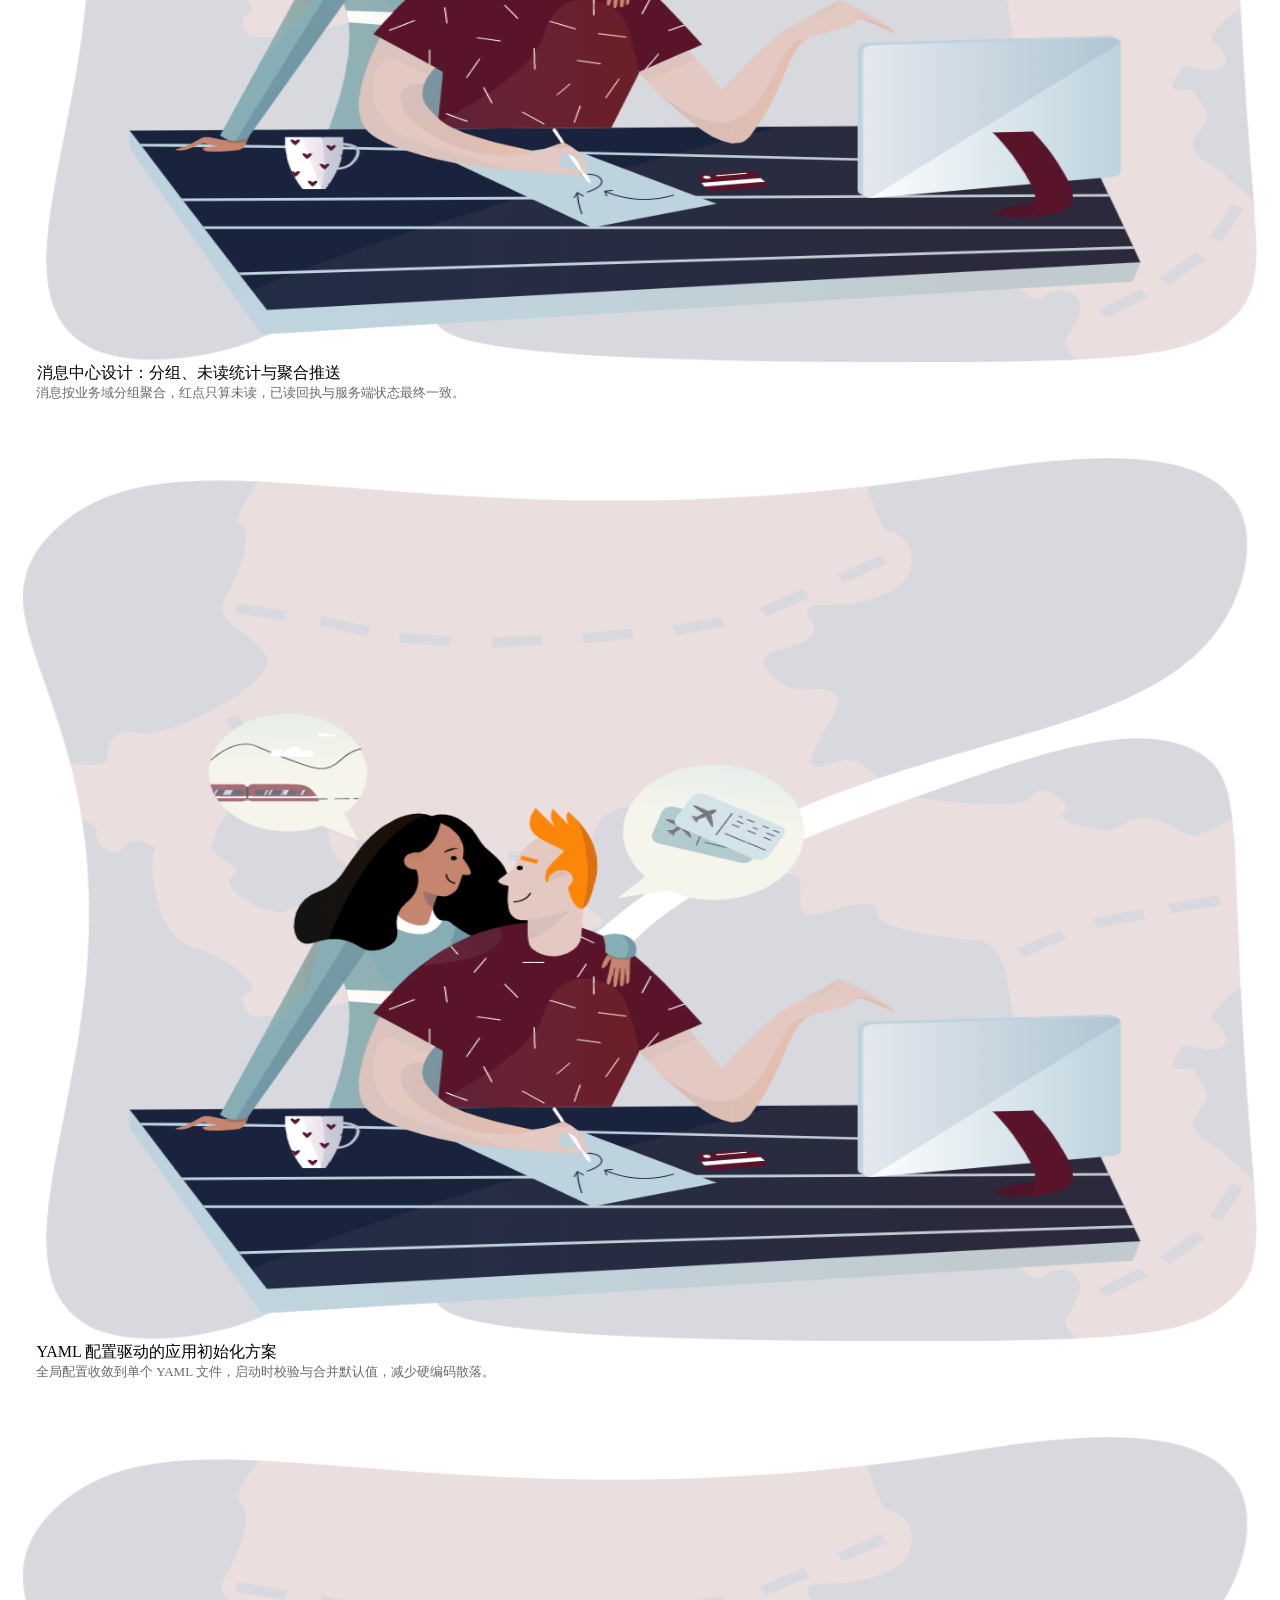
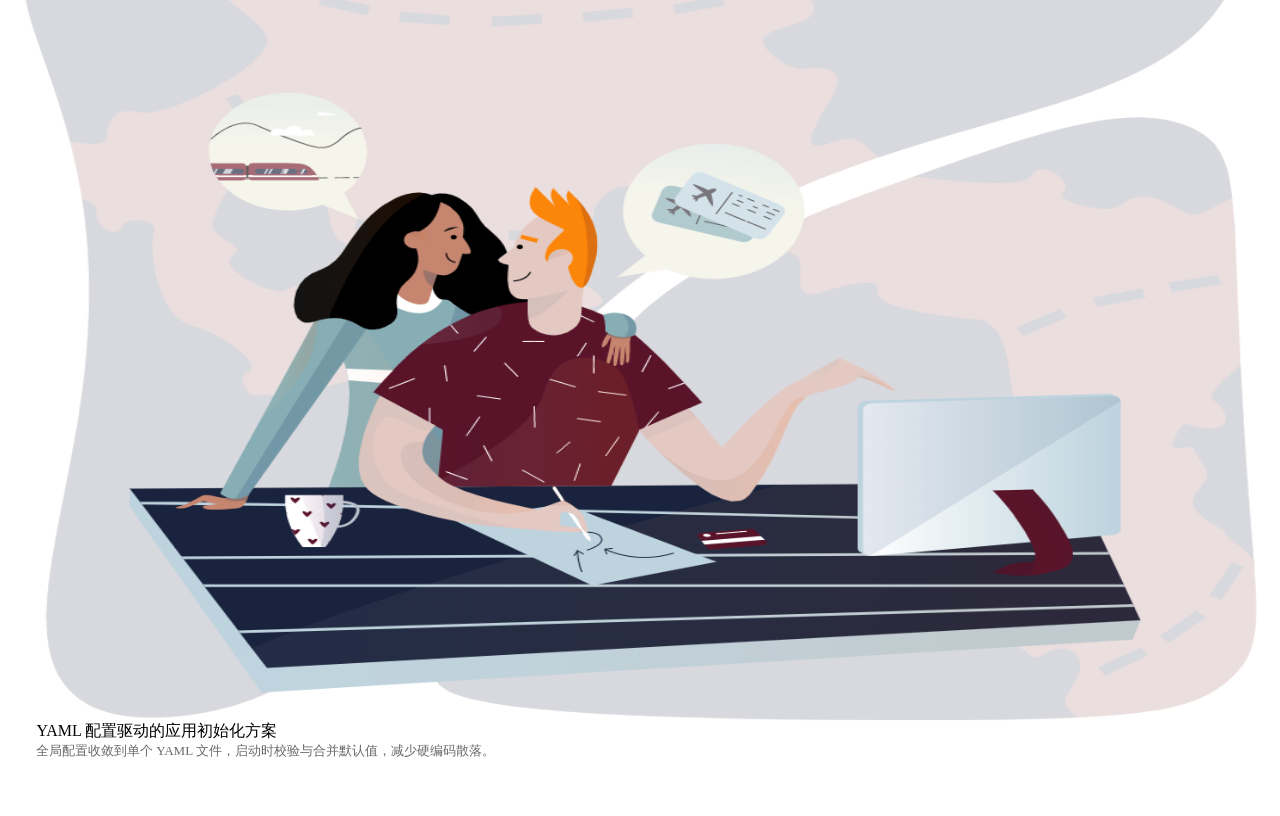
<file: view/profile/index.html>
<link rel="stylesheet" href="../../admin/css/other/profile.css" />

<body>
    <div class="pear-container">
        <div class="layui-row layui-col-space10">
            <div class="layui-col-md3">
                <div class="layui-card">
                    <div class="layui-card-body" style="padding: 25px;">
                        <div class="text-center layui-text">
                            <div class="user-info" id="userInfoHead">
                                <img src="../../admin/images/avatar.jpg" id="userAvatar" width="115px" height="115px"
                                    alt="">
                            </div>
                            <h2 class="user-name">Hui Admin</h2>
                            <p class="user-home">China ， 中国</p>
                        </div>
                    </div>
                    <div
                        class="user-desc">
                        <span>今日事 ，今日毕</span>
                    </div>
                </div>

                <div class="layui-card">
					<div class="layui-card-header">留言板</div>
					<div class="layui-card-body">
						<ul class="message-board">
							<li>
								<p>项目周会定在每周一上午 10 点，请准时参加。</p>
								<span>4月30日 22:43</span>
								<a href="javascript:;" data-id="1"
									class="layui-btn layui-btn-primary layui-btn-xs message-board-reply">回复</a>
							</li>
							<li>
								<p>新版登录页已上线，欢迎体验反馈。</p>
								<span>4月30日 22:43</span>
								<a href="javascript:;" data-id="1"
									class="layui-btn layui-btn-primary layui-btn-xs message-board-reply">回复</a>
							</li>
                            <li>
								<p>需求评审文档已同步到共享盘。</p>
								<span>12月25日 19:92</span>
								<a href="javascript:;" data-id="1"
									class="layui-btn layui-btn-primary layui-btn-xs message-board-reply">回复</a>
							</li>
							<li>
								<p>线上告警已处理完毕，详情见值班日志。</p>
								<span>6月11日 15:33</span>
								<a href="javascript:;" data-id="1"
									class="layui-btn layui-btn-primary layui-btn-xs message-board-reply">回复</a>
							</li>
							<li>
								<p>本周迭代聚焦于性能优化与稳定性。</p>
								<span>2月09日 13:40</span>
								<a href="javascript:;" data-id="1"
									class="layui-btn layui-btn-primary layui-btn-xs message-board-reply">回复</a>
							</li>
						</ul>
					</div>
				</div>
            </div>
            <div class="layui-col-md9">
                <div class="layui-card">
                    <div class="layui-card-header">
                        我的文章
                    </div>
                    <div class="layui-card-body">
                        <div class="layui-row layui-col-space10" style="margin: 15px;">
                            <div class="layui-col-md1">
                                <img src="../../admin/images/blog.jpg"
                                    style="width: 100%;height: 100%;border-radius: 5px;" />
                            </div>
                            <div class="layui-col-md11" style="height: 80px;">
                                <div class="blog-title">多标签页生命周期设计：从挂载到销毁的资源回收</div>
                                <div class="blog-content">
                                    多标签页同开时，写死的 DOM id 与定时器会互相踩踏。本文梳理 init/destroy 生命周期钩子与唯一 id 方案。
                                </div>
                            </div>
                        </div>
                        <div class="layui-row layui-col-space10" style="margin: 15px;">
                            <div class="layui-col-md1">
                                <img src="../../admin/images/blog.jpg"
                                    style="width: 100%;height: 100%;border-radius: 5px;" />
                            </div>
                            <div class="layui-col-md11" style="height: 80px;">
                                <div class="blog-title">中后台权限菜单模型：配置驱动与动态渲染</div>
                                <div class="blog-content">
                                    基于 YAML 菜单配置动态渲染侧边栏，配合路由守卫与按钮级权限指令，实现配置即权限。
                                </div>
                            </div>
                        </div>
                        <div class="layui-row layui-col-space10" style="margin: 15px;">
                            <div class="layui-col-md1">
                                <img src="../../admin/images/blog.jpg"
                                    style="width: 100%;height: 100%;border-radius: 5px;" />
                            </div>
                            <div class="layui-col-md11" style="height: 80px;">
                                <div class="blog-title">暗色主题落地实践：CSS 变量与主题作用域隔离</div>
                                <div class="blog-content">
                                    用 CSS 变量集中管理颜色令牌，按 body 类切换作用域，避免主题样式互相污染。
                                </div>
                            </div>
                        </div>
                        <div class="layui-row layui-col-space10" style="margin: 15px;">
                            <div class="layui-col-md1">
                                <img src="../../admin/images/blog.jpg"
                                    style="width: 100%;height: 100%;border-radius: 5px;" />
                            </div>
                            <div class="layui-col-md11" style="height: 80px;">
                                <div class="blog-title">Canvas 动态验证码的防机器识别策略</div>
                                <div class="blog-content">
                                    随机字符扰动、笔画扭斜与噪点线条三管齐下，兼顾人眼识别率与机器识别成本。
                                </div>
                            </div>
                        </div>
                        <div class="layui-row layui-col-space10" style="margin: 15px;">
                            <div class="layui-col-md1">
                                <img src="../../admin/images/blog.jpg"
                                    style="width: 100%;height: 100%;border-radius: 5px;" />
                            </div>
                            <div class="layui-col-md11" style="height: 80px;">
                                <div class="blog-title">数据看板最佳实践：ECharts 图表复用与按需加载</div>
                                <div class="blog-content">
                                    图表实例按需初始化与销毁，窗口 resize 防抖重排，主题色与设计令牌保持一致。
                                </div>
                            </div>
                        </div>
                        <div class="layui-row layui-col-space10" style="margin: 15px;">
                            <div class="layui-col-md1">
                                <img src="../../admin/images/blog.jpg"
                                    style="width: 100%;height: 100%;border-radius: 5px;" />
                            </div>
                            <div class="layui-col-md11" style="height: 80px;">
                                <div class="blog-title">消息中心设计：分组、未读统计与聚合推送</div>
                                <div class="blog-content">
                                    消息按业务域分组聚合，红点只算未读，已读回执与服务端状态最终一致。
                                </div>
                            </div>
                        </div>
                        <div class="layui-row layui-col-space10" style="margin: 15px;">
                            <div class="layui-col-md1">
                                <img src="../../admin/images/blog.jpg"
                                    style="width: 100%;height: 100%;border-radius: 5px;" />
                            </div>
                            <div class="layui-col-md11" style="height: 80px;">
                                <div class="blog-title">YAML 配置驱动的应用初始化方案</div>
                                <div class="blog-content">
                                    全局配置收敛到单个 YAML 文件，启动时校验与合并默认值，减少硬编码散落。
                                </div>
                            </div>
                        </div>
                        <div class="layui-row layui-col-space10" style="margin: 15px;">
                            <div class="layui-col-md1">
                                <img src="../../admin/images/blog.jpg"
                                    style="width: 100%;height: 100%;border-radius: 5px;" />
                            </div>
                            <div class="layui-col-md11" style="height: 80px;">
                                <div class="blog-title">YAML 配置驱动的应用初始化方案</div>
                                <div class="blog-content">
                                    全局配置收敛到单个 YAML 文件，启动时校验与合并默认值，减少硬编码散落。
                                </div>
                            </div>
                        </div>
                    </div>
                </div>
            </div>
        </div>
    </div>

    <script>
        layui.use(['jquery', 'element', 'layer', 'tools'], function () {
            var element = layui.element,
                layer = layui.layer,
                $ = layui.jquery,
                tools = layui.tools;

            let MODULE_PATH = "operate/";

            var image = new Image();
            image.src = "../../admin/images/avatar.jpg";
            image.onload = function () {
                $("#userAvatar").attr("src", tools.imageToBase64(image));
            }

            window.callback = function (data) {
                layer.close(data.index);
                $("#userAvatar").attr("src", data.newAvatar);
            }

            $("#userAvatar").click(function () {
                layer.open({
                    type: 2,
                    title: '更换图片',
                    shade: 0.1,
                    area: ["900px", "500px"],
                    content: MODULE_PATH + 'profile.html',
                    btn: ['确定', '取消'],
                    yes: function (index, layero) {
                        window['layui-layer-iframe' + index].submitForm();
                    }
                });
            });
        });
    </script>
</body>

</html>
</file>
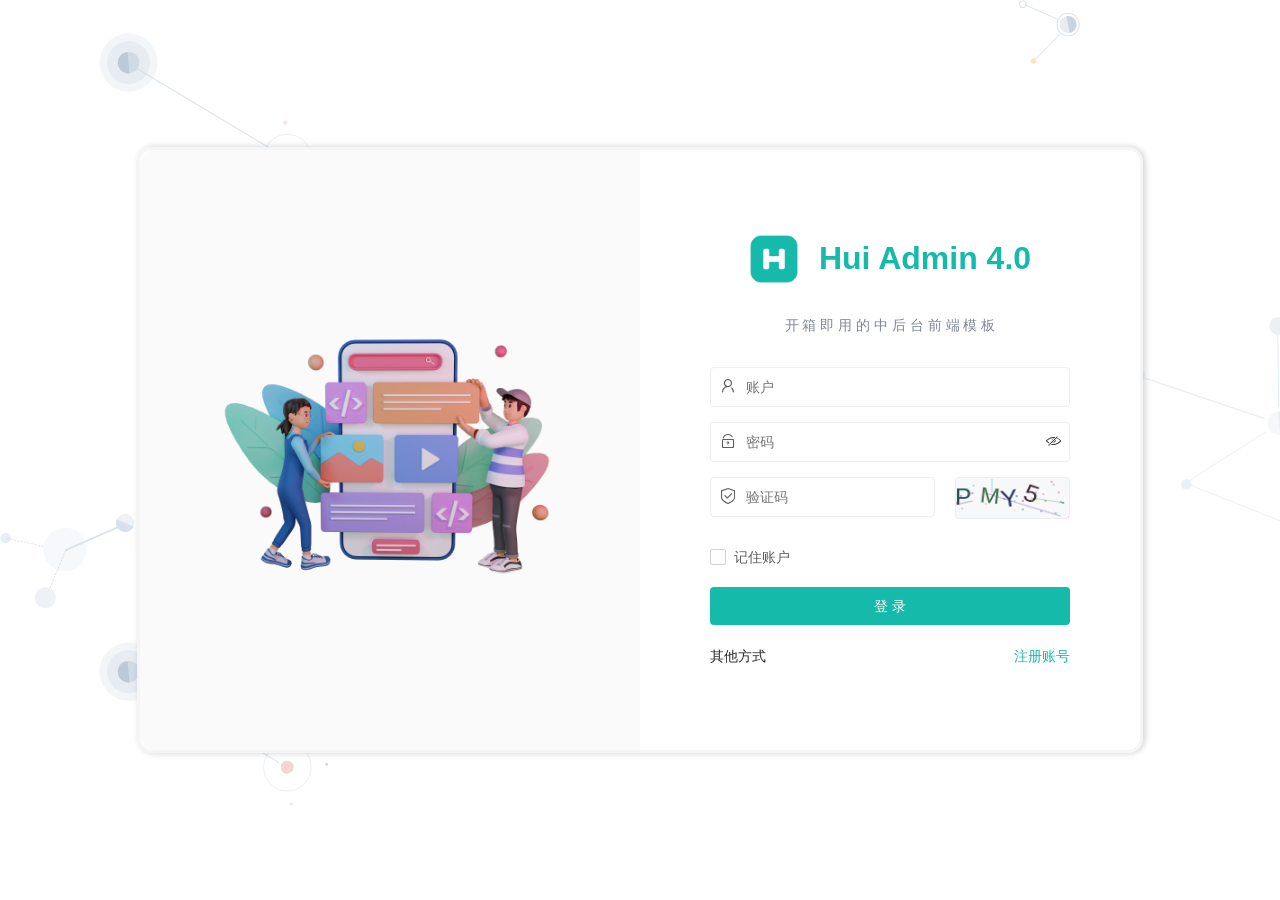
<file: login.html>
<!DOCTYPE html>
<html>
<head>
	<meta charset="utf-8">
	<meta name="viewport" content="width=device-width, initial-scale=1, maximum-scale=1">
	<title>登录</title>
	<link rel="stylesheet" href="./component/hui/css/hui.css" />
	<link rel="stylesheet" href="./admin/css/other/login.css" />
	<link rel="stylesheet" href="./admin/css/variables.css" />
	<script>if (window.self != window.top) { top.location.reload();}</script>
</head>

<body>
	<div class="login-page" style="background-image: url(./admin/images/background.svg)">
		<div class="layui-row">
			<div class="layui-col-sm6 login-bg layui-hide-xs">
				<img class="login-bg-img" src="./admin/images/banner.png" alt="" />
			</div>
			<div class="layui-col-sm6 layui-col-xs12 login-form">
				<div class="layui-form">
					<div class="form-center">
						<div class="form-center-box">
							<div class="top-log-title">
								<img class="top-log" src="./admin/images/logo.png" alt="" />
								<span>Hui Admin 4.0</span>
							</div>
							<div class="top-desc">
								开 箱 即 用 的 中 后 台 前 端 模 板
							</div>
							<div style="margin-top: 30px;">
								<div class="layui-form-item">
									<div class="layui-input-wrap">
										<div class="layui-input-prefix">
											<i class="layui-icon layui-icon-username"></i>
										</div>
										<input name="account" id="login-account" lay-verify="required" placeholder="账户" autocomplete="off"
											class="layui-input">
									</div>
								</div>
								<div class="layui-form-item">
									<div class="layui-input-wrap">
										<div class="layui-input-prefix">
											<i class="layui-icon layui-icon-password"></i>
										</div>
										<input type="password" name="password" value=""
											lay-verify="required" placeholder="密码" autocomplete="off"
											class="layui-input" lay-affix="eye">
									</div>
								</div>
								<div class="layui-form-item tab-log-verification">
									<div class="verification-text">
										<div class="layui-input-wrap">
											<div class="layui-input-prefix">
												<i class="layui-icon layui-icon-auz"></i>
											</div>
											<input name="captcha" id="login-captcha-input" lay-verify="required" placeholder="验证码" autocomplete="off"
												class="layui-input">
										</div>
									</div>
									<canvas id="login-captcha" class="verification-canvas" width="110" height="42" title="看不清？点击刷新"></canvas>
								</div>
								<div class="layui-form-item">
									<div class="remember-passsword">
										<div class="remember-cehcked">
											<input type="checkbox" name="remember" id="remember-account" lay-skin="primary" title="记住账户">
										</div>
									</div>
								</div>
								<div class="login-btn">
									<button type="button" lay-submit lay-filter="login" class="layui-btn login">登 录</button>
								</div>
								<div class="other-login">
									<div class="other-login-methods">
										其他方式
									</div>
									<a class="greenText" href="./register.html">注册账号</a>
								</div>
							</div>
						</div>
					</div>
				</div>
			</div>
		</div>
	</div>
	<!-- 资 源 引 入 -->
	<script src="./component/layui/layui.js"></script>
	<script src="./component/hui/hui.js"></script>
	<script src="./admin/js/captcha.js"></script>
	<script>
		layui.use(['form', 'button', 'popup', 'jquery'], function () {
			var form = layui.form;
			var button = layui.button;
			var popup = layui.popup;
			var $ = layui.jquery;

			// 动态验证码（点击刷新）
			var captchaCanvas = document.getElementById('login-captcha');
			var captchaInput = document.getElementById('login-captcha-input');
			function refreshCaptcha() {
				Captcha.render(captchaCanvas);
				captchaInput.value = '';
			}
			refreshCaptcha();
			$(captchaCanvas).on('click', refreshCaptcha);

			// 记住账户
			var saved = localStorage.getItem('pear-login-account');
			if (saved) {
				$('#login-account').val(saved);
				$('#remember-account').prop('checked', true);
			}
			form.render('checkbox');

			// 登 录 提 交
			form.on('submit(login)', function (data) {
				// 校验验证码（本地演示逻辑，接入后端后改为服务端校验）
				if (!Captcha.check(captchaCanvas, captchaInput)) {
					popup.failure('验证码不正确');
					refreshCaptcha();
					return false;
				}

				// 记住账户
				if ($('#remember-account').prop('checked')) {
					localStorage.setItem('pear-login-account', $('#login-account').val());
				} else {
					localStorage.removeItem('pear-login-account');
				}

				/// 验证

				/// 登录

				/// 动画
				button.load({
					elem: '.login',
					time: 1500,
					done: function () {
						popup.success("登录成功", function () {
							location.href = "./index.html"
						});
					}
				})

				return false;
			});
		})
	</script>
</body>

</html>
</file>
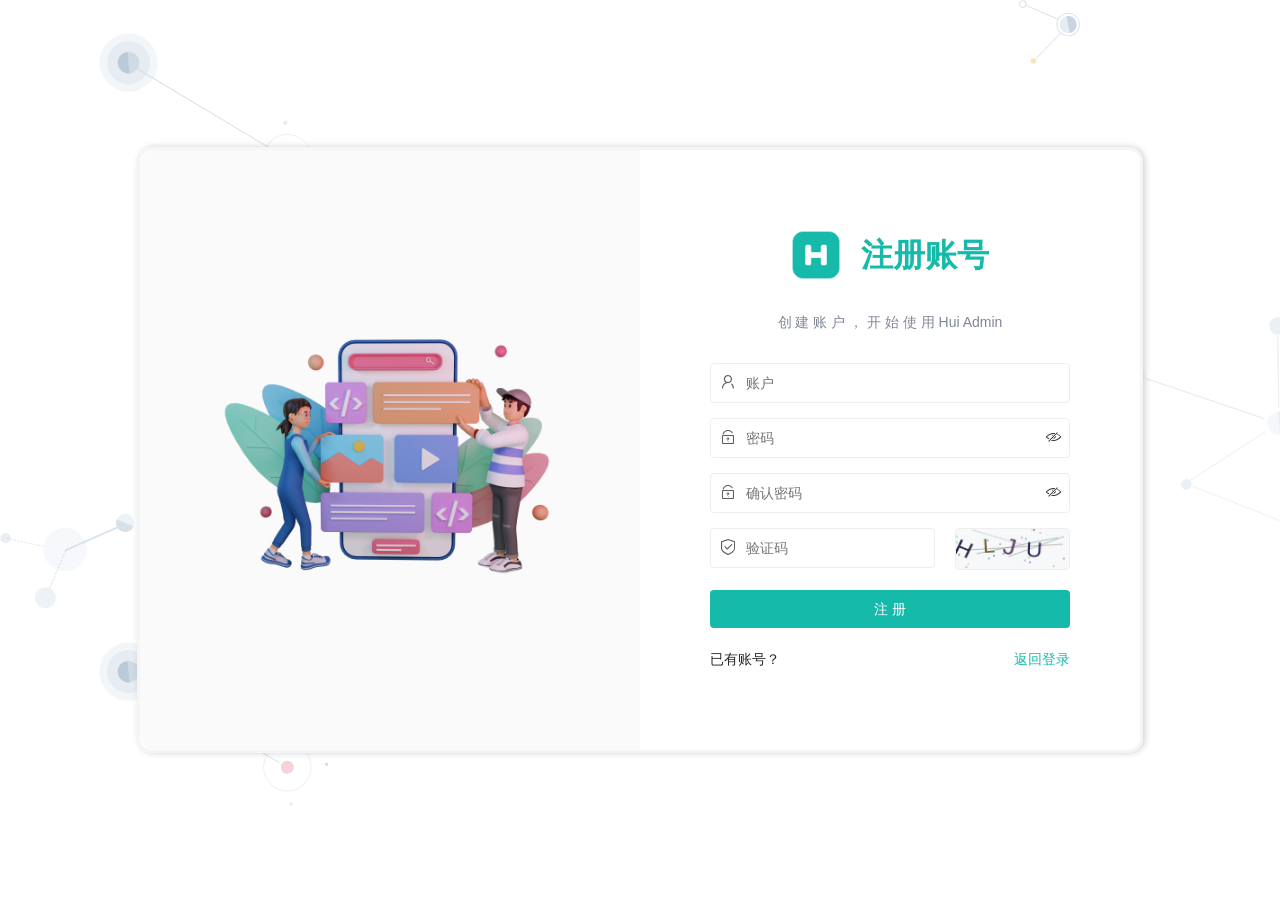
<file: register.html>
<!DOCTYPE html>
<html>
<head>
	<meta charset="utf-8">
	<meta name="viewport" content="width=device-width, initial-scale=1, maximum-scale=1">
	<title>注册</title>
	<link rel="stylesheet" href="./component/hui/css/hui.css" />
	<link rel="stylesheet" href="./admin/css/other/login.css" />
	<link rel="stylesheet" href="./admin/css/variables.css" />
	<script>if (window.self != window.top) { top.location.reload();}</script>
</head>

<body>
	<div class="login-page" style="background-image: url(./admin/images/background.svg)">
		<div class="layui-row">
			<div class="layui-col-sm6 login-bg layui-hide-xs">
				<img class="login-bg-img" src="./admin/images/banner.png" alt="" />
			</div>
			<div class="layui-col-sm6 layui-col-xs12 login-form">
				<div class="layui-form">
					<div class="form-center">
						<div class="form-center-box">
							<div class="top-log-title">
								<img class="top-log" src="./admin/images/logo.png" alt="" />
								<span>注册账号</span>
							</div>
							<div class="top-desc">
								创 建 账 户 ， 开 始 使 用 Hui Admin
							</div>
							<div style="margin-top: 30px;">
								<div class="layui-form-item">
									<div class="layui-input-wrap">
										<div class="layui-input-prefix">
											<i class="layui-icon layui-icon-username"></i>
										</div>
										<input name="account" id="reg-account" lay-verify="required" placeholder="账户" autocomplete="off"
											class="layui-input">
									</div>
								</div>
								<div class="layui-form-item">
									<div class="layui-input-wrap">
										<div class="layui-input-prefix">
											<i class="layui-icon layui-icon-password"></i>
										</div>
										<input type="password" name="password" id="reg-password" value=""
											lay-verify="required" placeholder="密码" autocomplete="off"
											class="layui-input" lay-affix="eye">
									</div>
								</div>
								<div class="layui-form-item">
									<div class="layui-input-wrap">
										<div class="layui-input-prefix">
											<i class="layui-icon layui-icon-password"></i>
										</div>
										<input type="password" name="confirmPassword" value=""
											lay-verify="required|confirmPass" placeholder="确认密码" autocomplete="off"
											class="layui-input" lay-affix="eye">
									</div>
								</div>
								<div class="layui-form-item tab-log-verification">
									<div class="verification-text">
										<div class="layui-input-wrap">
											<div class="layui-input-prefix">
												<i class="layui-icon layui-icon-auz"></i>
											</div>
											<input name="captcha" id="reg-captcha-input" lay-verify="required" placeholder="验证码" autocomplete="off"
												class="layui-input">
										</div>
									</div>
									<canvas id="reg-captcha" class="verification-canvas" width="110" height="42" title="看不清？点击刷新"></canvas>
								</div>
								<div class="login-btn" style="margin-top: 20px;">
									<button type="button" lay-submit lay-filter="register" class="layui-btn login">注 册</button>
								</div>
								<div class="other-login">
									<div class="other-login-methods">
										已有账号？
									</div>
									<a class="greenText" href="./login.html">返回登录</a>
								</div>
							</div>
						</div>
					</div>
				</div>
			</div>
		</div>
	</div>
	<!-- 资 源 引 入 -->
	<script src="./component/layui/layui.js"></script>
	<script src="./component/hui/hui.js"></script>
	<script src="./admin/js/captcha.js"></script>
	<script>
		layui.use(['form', 'button', 'popup', 'jquery'], function () {
			var form = layui.form;
			var button = layui.button;
			var popup = layui.popup;
			var $ = layui.jquery;

			// 动态验证码（点击刷新）
			var captchaCanvas = document.getElementById('reg-captcha');
			var captchaInput = document.getElementById('reg-captcha-input');
			function refreshCaptcha() {
				Captcha.render(captchaCanvas);
				captchaInput.value = '';
			}
			refreshCaptcha();
			$(captchaCanvas).on('click', refreshCaptcha);

			// 确认密码校验
			form.verify({
				confirmPass: function (value) {
					if (value !== $('#reg-password').val()) {
						return '两次输入的密码不一致';
					}
				}
			});

			// 注 册 提 交
			form.on('submit(register)', function (data) {
				// 校验验证码（本地演示逻辑，接入后端后改为服务端校验）
				if (!Captcha.check(captchaCanvas, captchaInput)) {
					popup.failure('验证码不正确');
					refreshCaptcha();
					return false;
				}

				/// 验证

				/// 注册（本地演示直接成功）

				/// 动画
				button.load({
					elem: '.login',
					time: 1500,
					done: function () {
						popup.success('注册成功，请登录', function () {
							location.href = './login.html';
						});
					}
				})

				return false;
			});
		})
	</script>
</body>

</html>
</file>
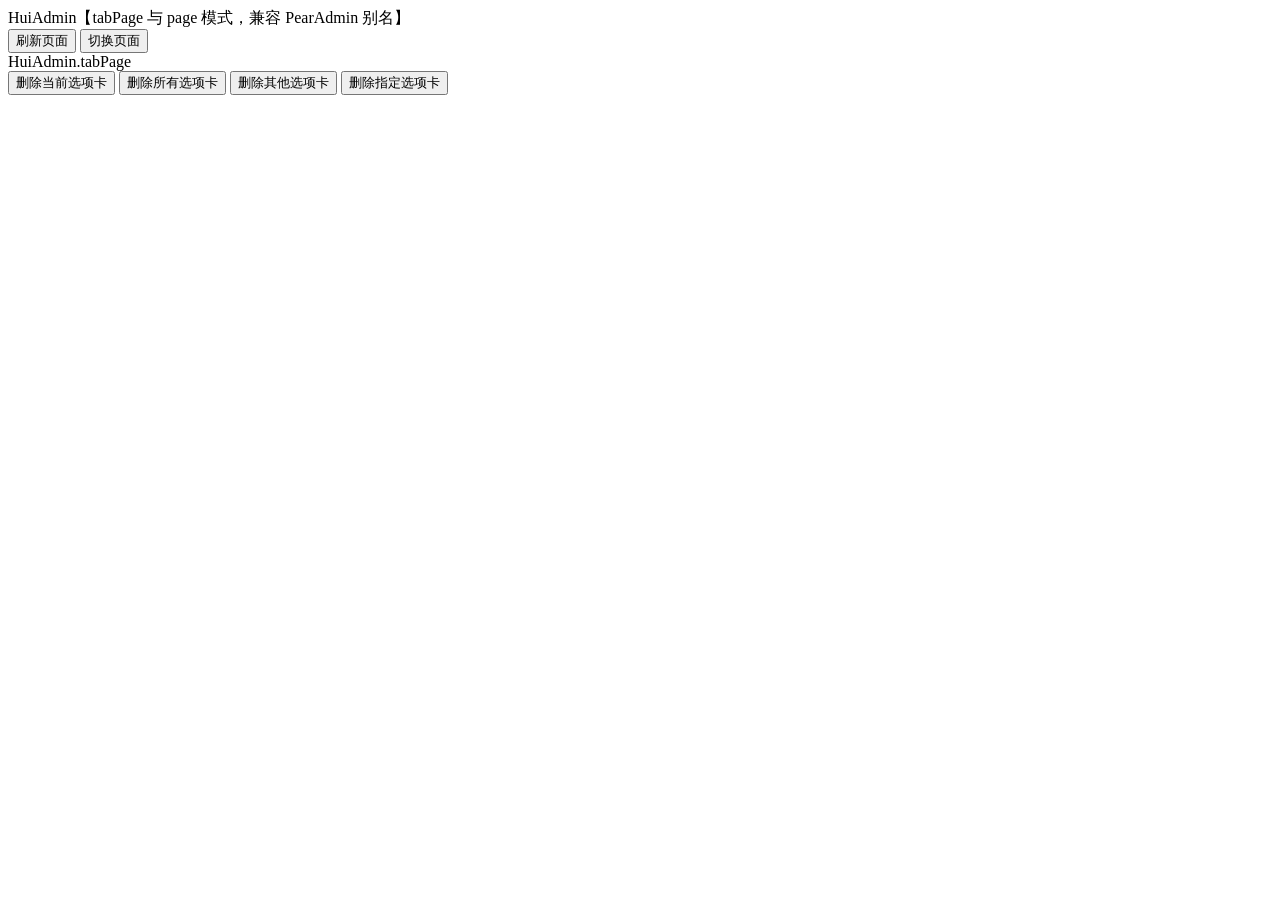
<file: view/component/admin.html>
<html>

<body>
    <div class="pear-container">
        <div class="layui-row layui-col-space10">
            <div class="layui-col-md6">
                <div class="layui-card">
                    <div class="layui-card-header">
                        HuiAdmin【tabPage 与 page 模式，兼容 PearAdmin 别名】
                    </div>
                    <div class="layui-card-body">
                        <button class="layui-btn refresh">刷新页面</button>
                        <button class="layui-btn changePage">切换页面</button>
                    </div>
                </div>
            </div>
            <div class="layui-col-md6">
                <div class="layui-card">
                    <div class="layui-card-header">
                        HuiAdmin.tabPage
                    </div>
                    <div class="layui-card-body">
                        <button class="layui-btn removeCurrentTab">删除当前选项卡</button>
                        <button class="layui-btn removeAllTab">删除所有选项卡</button>
                        <button class="layui-btn removeOtherTab">删除其他选项卡</button>
                        <button class="layui-btn removeTab">删除指定选项卡</button>
                    </div>
                </div>
            </div>
        </div>
    </div>
</body>

<script>
    layui.use(['jquery'], function () {
        var $ = layui.jquery;

        /**
         * 刷新页面
         * 
         * @param null
         */
        $(".refresh").click(function () {
            HuiAdmin.refresh();
        });

        /**
         * 切换页面
         * 
         * @param opt 选项
         */
        $(".changePage").click(function () {
            HuiAdmin.changePage({ id: "999", title: "New Page", type: "_iframe", url: "http://www.layui-vue.com" });
        });

        /**
         * 删除选中选项卡
         * 
         * @param null
         */
        $(".removeCurrentTab").click(function () {
            HuiAdmin.instances.tabPage.removeCurrentTab();
        });

        /**
         * 删除所有选项卡
         * 
         * @param null
         */
        $(".removeAllTab").click(function () {
            HuiAdmin.instances.tabPage.removeTab();
        });

        /**
         * 删除其他选项卡
         * 
         * @param null
         */
        $(".removeOtherTab").click(function () {
            HuiAdmin.instances.tabPage.removeOtherTab();
        });

        /**
         * 删除所有选项卡
         * 
         * @param null
         */
        $(".removeTab").click(function () {
            HuiAdmin.instances.tabPage.removeTab(21);
        });

        /**
         * 刷新当前选项卡
         * 
         * @param null
         */
        $(".refreshTab").click(function () {
            HuiAdmin.instances.tabPage.refresh();
        });
        
    });
</script>

</html>
</file>
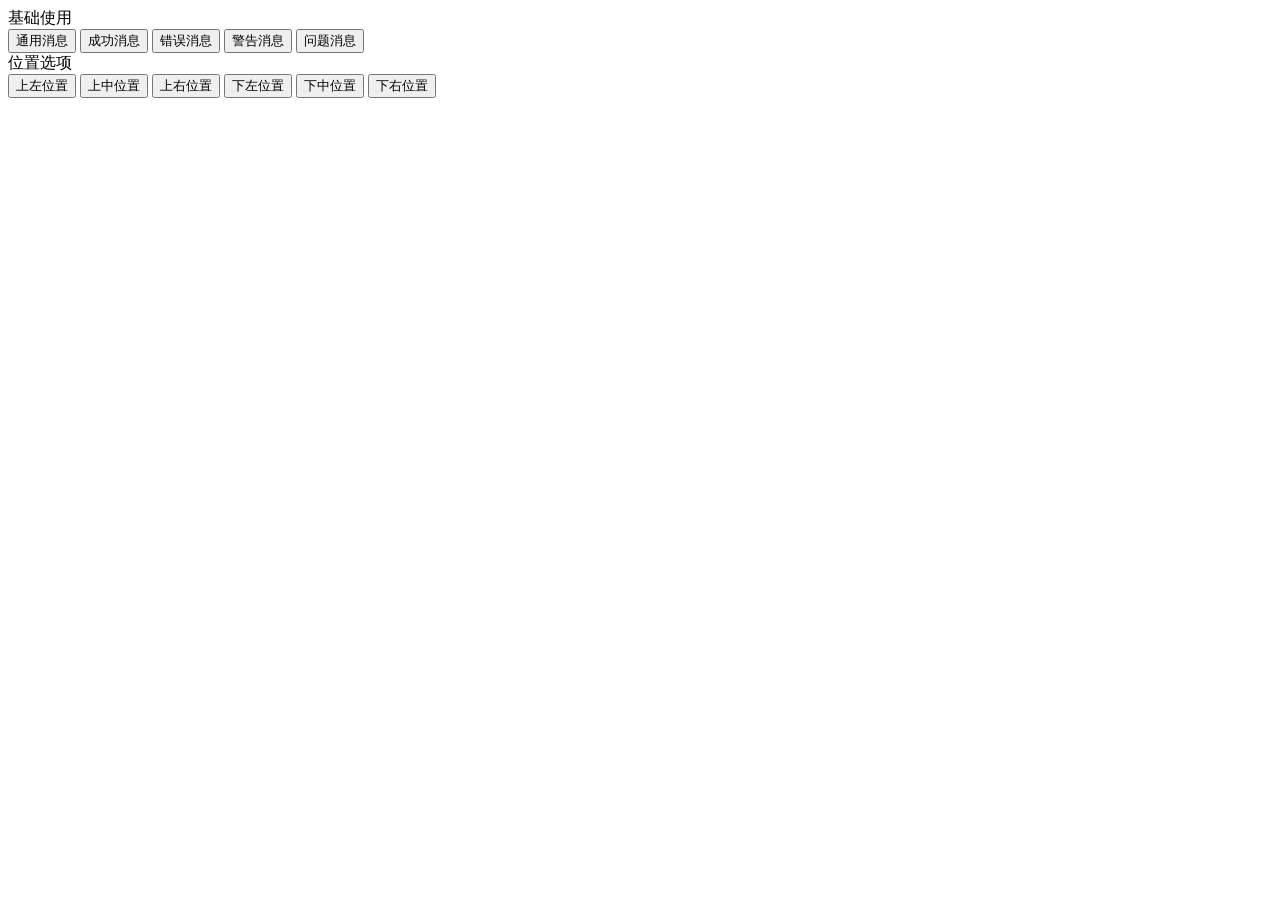
<file: view/component/toast.html>
<!DOCTYPE html>
<html lang="en">
	<head>
		<meta charset="UTF-8">
		<meta name="viewport" content="width=device-width, initial-scale=1.0">
		<meta http-equiv="X-UA-Compatible" content="ie=edge">
		<title>通知组件</title>
		<link rel="stylesheet" href="../../admin/css/toast-theme.css" />
	</head>
	<body>
		<div class="pear-container">
			<div class="layui-row layui-col-space10">
				<div class="layui-col-md6">
					<div class="layui-card">
						<div class="layui-card-header">基础使用</div>
						<div class="layui-card-body">
							<button class="toast-info layui-btn">通用消息</button>
							<button class="toast-success layui-btn">成功消息</button>
							<button class="toast-failure layui-btn">错误消息</button>
							<button class="toast-warning layui-btn">警告消息</button>
							<button class="toast-question layui-btn">问题消息</button>
						</div>
					</div>
				</div>
				<div class="layui-col-md6">
					<div class="layui-card">
						<div class="layui-card-header">位置选项</div>
						<div class="layui-card-body">
							<button class="toast-top-left-btn layui-btn">上左位置</button>
							<button class="toast-top-center-btn layui-btn">上中位置</button>
							<button class="toast-top-right-btn layui-btn">上右位置</button>
							<button class="toast-bottom-left-btn layui-btn">下左位置</button>
							<button class="toast-bottom-center-btn layui-btn">下中位置</button>
							<button class="toast-bottom-right-btn layui-btn">下右位置</button>
						</div>
					</div>
				</div>
			</div>
		</div>
	</body>
	<script>
		layui.use(['toast', 'toast', 'jquery', 'layer', 'code', 'element'], function() {
			var toast = layui.toast;
			var layer = layui.layer;
			var $ = layui.jquery;

			$(".toast-success").click(function() {
				toast.success({
					message: 'You forgot important data',
				});
			});
			$(".toast-failure").click(function() {
				toast.error({
					message: 'You forgot important data',
				});
			});
			$(".toast-warning").click(function() {
				toast.warning({
					message: 'You forgot important data',
				});
			});
			$(".toast-info").click(function() {
				toast.info({
					message: 'You forgot important data',
				});
			});
			$(".toast-question").click(function() {
				toast.question({
					message: 'You forgot important data',
				});
			});
			$(".toast-top-left-btn").click(function(){
				toast.info({
					message: 'You forgot important data',
					position: 'topLeft'
				});
			})
			$(".toast-top-center-btn").click(function(){
				toast.info({
					message: 'You forgot important data',
					position: 'topCenter'
				});
			})
			$(".toast-top-right-btn").click(function(){
				toast.info({
					message: 'You forgot important data',
					position: 'topRight'
				});
			})
			
			$(".toast-bottom-left-btn").click(function(){
				toast.info({
					message: 'You forgot important data',
					position: 'bottomLeft'
				});
			})
			$(".toast-bottom-center-btn").click(function(){
				toast.info({
					message: 'You forgot important data',
					position: 'bottomCenter'
				});
			})
			$(".toast-bottom-right-btn").click(function(){
				toast.info({
					message: 'You forgot important data',
					position: 'bottomRight'
				});
			})
		});
	</script>

</html>
</file>
<file: admin/css/other/analysis.css>
.top-panel {
	border-radius: 4px;
	text-align: center;
}

.top-panel>.layui-card-body {
	height: 60px;
}

.top-panel-number {
	line-height: 60px;
	font-size: 29px;
	border-right: 1px solid #eceff9;
}

.top-panel-tips {
	padding-left: 8px;
	padding-top: 16px;
	line-height: 30px;
	font-size: 12px;
}

.top-panel-tips i {
	font-size: 33px;
}

.top-panel-tips svg {
	margin-top: -12px;
	width: 50px;
	height: 50px;
}

.dynamic-status {
	padding: 0 10px 10px;
}

.dynamic-status dd {
	padding: 15px 0;
	border-bottom: 1px solid #EEE;
	display: -webkit-flex;
	display: flex;
}

.dynamic-status dd div.dynamic-status-img {
	width: 32px;
	height: 32px;
	border-radius: 50%;
	margin-right: 15px;
}

.dynamic-status dd div.dynamic-status-img a {
	width: 100%;
	height: 100%;
	display: inline-block;
	text-align: center;
	line-height: 32px;
}

.dynamic-status dd div span {
	color: #BBB;
}

.dynamic-status dd div a {
	color: #01AAED;
}
</file>
<file: admin/css/other/console.css>
.shortcut-menu {
    width: 100%;
	height: 66px;
	background-color: #F8F8F8;
	display: inline-block;
	border-radius: 5px;
	text-align: center;
	margin-bottom: 3px;
}

.shortcut-menu i {
	font-size: 30px;
	height: 66px;
	line-height: 66px;
}

.shortcut-menu:hover {
    box-shadow: 2px 0 8px 0 lightgray !important;
}

.shortcut-menu-label {
    width: 100%;
    display: inline-block;
    text-align: center;
}

.deputy {
	width: 100%;
	height: 90px;
	background-color: #F8F8F8;
	display: inline-block;
	border-radius: 5px;
	text-align: center;
	margin-bottom: 3px;
}

.deputy:hover {
	box-shadow: 2px 0 8px 0 lightgray !important;
}

.deputy .deputy-label {
	color: gray;
	margin-top: 14px;
	font-size: 14px;
}

.deputy .deputy-count {
    margin-top: 12px;
	color: var(--global-primary-color);
	font-size: 30px;
}

.message-board {
	padding: 0 10px 10px;
}

.message-board li {
	position: relative;
	padding: 10px 0;
	border-bottom: 1px solid #EEE;
}

.message-board li p {
	padding-bottom: 10px;
	padding-top: 3px;
}

.message-board li>span {
	color: #999;
	height: 24px;
	line-height: 24px;
}

.message-board .message-board-reply {
	position: absolute;
	right: 20px;
	bottom: 12px;
	height: 24px;
	line-height: 24px;
}
</file>
<file: admin/css/other/profile.css>
.text-center {
    text-align: center;
}

.user-info {
    width: 110px;
    height: 110px;
    line-height: 110px;
    position: relative;
    display: inline-block;
    border-radius: 50%;
    overflow: hidden;
    cursor: pointer;
    margin: 0 auto;
}

.user-name {
    padding-top: 20px;
    font-size: 20px !important;
}

.user-home {
    padding-top: 8px;
    margin-top: 10px;
    font-size: 13.5px;
}

.user-desc {
    height: 45px;
    border-top: 1px whitesmoke solid;
    text-align: center;
    line-height: 45px;
    font-size: 13.5px;
}

.blog-title {
    padding-left: 13.5px;
}

.blog-content {
    padding-left: 13px;
    font-size: 13px;
    color: dimgray;
}

.layui-tab-title {
    border-bottom: none;
}

.message-board {
    padding: 0 10px 10px;
}

.message-board li {
    position: relative;
    padding: 10px 0;
    border-bottom: 1px solid #EEE;
}

.message-board li p {
    padding-bottom: 10px;
    padding-top: 3px;
}

.message-board li>span {
    color: #999;
    height: 24px;
    line-height: 24px;
}

.message-board .message-board-reply {
    position: absolute;
    right: 20px;
    bottom: 12px;
    height: 24px;
    line-height: 24px;
}
</file>
<file: component/hui/css/hui.css>
@import url("../../layui/css/layui.css");
@import url("../font/iconfont.css");
@import url("module/nprogress.css");
@import url("module/messageCenter.css");
@import url("module/global.css");
@import url("module/menu.css");
@import url("module/menuSearch.css");
@import url("module/page.css");
@import url("module/tabPage.css");
@import url("module/toast.css");
</file>
<file: admin/css/other/login.css>
html,
body{
	height: 100%;
}

.login-page {
	width: 100%;
	height: 100%;
	overflow-x: hidden;
	overflow-y: auto;
	display: flex;
	justify-content: center;
	align-items: center;
}

.layui-row {
	width: 1000px;
	height: 600px;
	box-shadow: 2px 0 6px rgba(0, 21, 41, .20);
	border: 3px solid whitesmoke;
	border-radius: 15px;
}

.login-bg {
	height: 100%;
	box-sizing: border-box;
	background-color: rgb(250, 250, 250);
	display: flex;
	align-items: center;
	justify-content: center;
	border-bottom-left-radius: 15px;
	border-top-left-radius: 15px;
}

.login-bg-img {
	width: 90%;
	display: inline-block;
	margin: 0 auto;
}

.login-form {
	height: 100%;
	box-sizing: border-box;
	display: flex;
	align-items: center;
	justify-content: center;
	background-color: #fff;
	border-bottom-right-radius: 15px;
	border-top-right-radius: 15px;
}

.form-center {
	background: #fff;
	box-sizing: border-box;
	flex-flow: row wrap;
	width: 100%;
	display: flex;
	justify-content: center;
	align-items: center;
	text-align: center;
}

.form-center-box {
	width: 360px;
}

.top-log-title {
	align-items: center;
	justify-content: center;
	display: flex;
	margin-bottom: 30px;
}

.top-log {
	width: 50px;
	border-radius: 12px;
	margin-right: 20px;
	height: 50px;
}

.top-log-title span {
	font-size: 32px;
	font-weight: 700;
	color: var(--global-primary-color);
}

.top-desc {
	font-size: 14px;
	color: #808695;

}

.tab-log-method {
	width: 100%;
	display: flex;
	padding: 20px 0px;
}

.tab-log-method-item {
	flex: 1;
	box-sizing: border-box;
	padding: 5px 50px;
	text-align: right;
	color: #1f2225;
	font-size: 16px;
}

.tab-log-method-item:nth-child(2) {
	text-align: left;
}

.tab-log-method-item>span {
	display: inline-block;
	width: 40px;
	text-align: center;
	height: 30px;
	border-bottom: 2px solid transparent;
}

.tab-log-method-item>span:hover {
	cursor: pointer;
	color: #16baaa;
	border-bottom: 2px solid #16baaa;
}

.tab-log-verification {
	width: 100%;
	display: flex;
}

.verification-text {
	flex: 2;
	box-sizing: border-box;
	margin-right: 20px;
}

.verification-img {
	flex: 1;
	box-sizing: border-box;
	border: 1px solid #eeeeee;
	border-radius: 4px;
	height: 40px;
	overflow: hidden;
	text-align: center;
}

/* 4.0.4 动态验证码 canvas（点击刷新） */
.verification-canvas {
	flex: 1;
	box-sizing: border-box;
	border: 1px solid #eeeeee;
	border-radius: 4px;
	height: 42px;
	width: 110px;
	cursor: pointer;
}

.verification-canvas:hover {
	border-color: var(--global-primary-color);
}

.greenText {
	color: #16baaa;
	cursor: pointer;
	text-decoration: none;
}

.greenText:hover {
	opacity: 0.8;
}

.remember-passsword {
	margin: 20px 0;
	width: 100%;
	display: flex;
	box-sizing: border-box;
}

.remember-cehcked {
	flex: 1;
	text-align: left;
}

.greenText {
	color: #16baaa;
	cursor: pointer;
}


.login-btn {
	width: 100%;
	box-sizing: border-box;
}

.login-btn>.layui-btn {
	width: 100%;
}

.other-login {
	width: 100%;
	box-sizing: border-box;
	margin: 20px 0 0;
	text-align: left;
	display: flex;
}

.other-login-methods {
	display: inline-block;
	flex: 1;
}

.layui-input {
	border-radius: 4px;
	line-height: 40px;
	height: 40px;
}

.layui-btn {
	border-radius: 4px;
	background-color: var(--global-primary-color);
}

@media(min-width: 992px) and  (max-width:1200px){
	.layui-row{
		width: 900px;
	}
}
@media(min-width: 768px) and (max-width:992px){
	.layui-row{
		width: 90%;
	}
	.form-center{width: 90%;}
}
@media (max-width:768px){
	.layui-row{
		width: 90%;
	}
	.login-form {
		border-bottom-left-radius: 15px;
		border-top-left-radius: 15px;
	}
	.form-center-box{width: 95%;}
}
</file>
<file: admin/css/variables.css>
:root {

    /* 主题颜色 */
    --global-primary-color: #16baaa;

    /** 圆角度数 */
    --global-border-radius: 4px;
    
}
</file>
<file: admin/css/toast-theme.css>
/**
 * iziToast 现代主题（不改库，仅覆盖样式）
 * 风格参考 Notyf：白底/暗底卡片 + 左侧色条 + 圆形图标
 */

/* 容器定位：flex 下必须用 align-items，text-align 无效 */
.iziToast-wrapper {
    padding: 16px !important;
    box-sizing: border-box !important;
}

.iziToast-wrapper-topRight,
.iziToast-wrapper-bottomRight {
    align-items: flex-end !important;
}

.iziToast-wrapper-topLeft,
.iziToast-wrapper-bottomLeft {
    align-items: flex-start !important;
}

.iziToast-wrapper-topCenter,
.iziToast-wrapper-bottomCenter,
.iziToast-wrapper-center {
    align-items: center !important;
}

/* 胶囊宽度跟随内容，避免 max-width 把 toast 钉在左侧 */
.iziToast-wrapper .iziToast-capsule {
    width: auto !important;
    max-width: min(360px, calc(100vw - 32px)) !important;
    pointer-events: all;
}

/* 基础卡片 */
.iziToast.hui-toast,
.iziToast {
    width: auto !important;
    max-width: min(360px, calc(100vw - 32px)) !important;
    min-height: 48px !important;
    margin: 0 0 10px 0 !important;
    padding: 12px 40px 12px 0 !important;
    border: 1px solid rgba(0, 0, 0, 0.06) !important;
    border-radius: 10px !important;
    background: #ffffff !important;
    box-shadow: 0 8px 24px rgba(15, 23, 42, 0.12), 0 2px 6px rgba(15, 23, 42, 0.06) !important;
    overflow: hidden !important;
    font-family: -apple-system, BlinkMacSystemFont, "Segoe UI", "PingFang SC", "Hiragino Sans GB", "Microsoft YaHei", sans-serif !important;
}

.iziToast::before {
    content: "" !important;
    position: absolute !important;
    left: 0 !important;
    top: 0 !important;
    bottom: 0 !important;
    width: 4px !important;
    background: var(--global-primary-color, #16baaa) !important;
    border-radius: 10px 0 0 10px !important;
    z-index: 2 !important;
}

/* 覆盖默认彩色大底 */
.iziToast.iziToast-color-green,
.iziToast.iziToast-color-red,
.iziToast.iziToast-color-orange,
.iziToast.iziToast-color-yellow,
.iziToast.iziToast-color-blue {
    background: #ffffff !important;
    border-color: rgba(0, 0, 0, 0.06) !important;
}

.iziToast.iziToast-color-green::before {
    background: #22c55e !important;
}

.iziToast.iziToast-color-red::before {
    background: #ef4444 !important;
}

.iziToast.iziToast-color-orange::before,
.iziToast.iziToast-color-yellow::before {
    background: #f59e0b !important;
}

.iziToast.iziToast-color-blue::before {
    background: #3b82f6 !important;
}

/* 正文区 */
.iziToast > .iziToast-body {
    margin: 0 0 0 14px !important;
    padding: 0 0 0 42px !important;
    min-height: 28px !important;
}

.iziToast > .iziToast-body .iziToast-texts {
    margin: 0 !important;
    display: flex !important;
    flex-direction: column !important;
    justify-content: center !important;
    float: none !important;
    min-height: 28px;
}

.iziToast > .iziToast-body .iziToast-title {
    float: none !important;
    color: #1f2937 !important;
    font-size: 14px !important;
    font-weight: 600 !important;
    line-height: 1.4 !important;
    margin: 0 !important;
}

.iziToast > .iziToast-body .iziToast-message {
    float: none !important;
    color: #374151 !important;
    font-size: 14px !important;
    font-weight: 500 !important;
    line-height: 1.45 !important;
    margin: 0 !important;
}

/* 圆形图标（兼容 layui-icon） */
.iziToast > .iziToast-body .iziToast-icon {
    left: 0 !important;
    top: 50% !important;
    width: 28px !important;
    height: 28px !important;
    margin-top: -14px !important;
    border-radius: 50% !important;
    display: inline-flex !important;
    align-items: center !important;
    justify-content: center !important;
    font-size: 14px !important;
    line-height: 1 !important;
    background-image: none !important;
    background-color: color-mix(in srgb, var(--global-primary-color, #16baaa) 16%, transparent) !important;
    color: var(--global-primary-color, #16baaa) !important;
}

.iziToast.iziToast-color-green > .iziToast-body .iziToast-icon {
    background-color: rgba(34, 197, 94, 0.15) !important;
    color: #16a34a !important;
}

.iziToast.iziToast-color-red > .iziToast-body .iziToast-icon {
    background-color: rgba(239, 68, 68, 0.15) !important;
    color: #dc2626 !important;
}

.iziToast.iziToast-color-orange > .iziToast-body .iziToast-icon,
.iziToast.iziToast-color-yellow > .iziToast-body .iziToast-icon {
    background-color: rgba(245, 158, 11, 0.16) !important;
    color: #d97706 !important;
}

.iziToast.iziToast-color-blue > .iziToast-body .iziToast-icon {
    background-color: rgba(59, 130, 246, 0.15) !important;
    color: #2563eb !important;
}

/* 关闭按钮 */
.iziToast > .iziToast-close {
    width: 36px !important;
    opacity: 0.45 !important;
    filter: none !important;
}

.iziToast > .iziToast-close:hover {
    opacity: 0.85 !important;
}

/* 进度条 */
.iziToast > .iziToast-progressbar {
    background: transparent !important;
}

.iziToast > .iziToast-progressbar > div {
    height: 3px !important;
    border-radius: 0 0 10px 10px !important;
    background: var(--global-primary-color, #16baaa) !important;
}

.iziToast.iziToast-color-green > .iziToast-progressbar > div {
    background: #22c55e !important;
}

.iziToast.iziToast-color-red > .iziToast-progressbar > div {
    background: #ef4444 !important;
}

.iziToast.iziToast-color-orange > .iziToast-progressbar > div,
.iziToast.iziToast-color-yellow > .iziToast-progressbar > div {
    background: #f59e0b !important;
}

.iziToast.iziToast-color-blue > .iziToast-progressbar > div {
    background: #3b82f6 !important;
}

/** ====== 暗黑模式 ====== */
body.pear-admin-dark .iziToast,
.pear-admin-dark .iziToast {
    background: #252627 !important;
    border-color: #3a3b3c !important;
    box-shadow: 0 10px 28px rgba(0, 0, 0, 0.45), 0 2px 8px rgba(0, 0, 0, 0.3) !important;
}

body.pear-admin-dark .iziToast.iziToast-color-green,
body.pear-admin-dark .iziToast.iziToast-color-red,
body.pear-admin-dark .iziToast.iziToast-color-orange,
body.pear-admin-dark .iziToast.iziToast-color-yellow,
body.pear-admin-dark .iziToast.iziToast-color-blue,
.pear-admin-dark .iziToast.iziToast-color-green,
.pear-admin-dark .iziToast.iziToast-color-red,
.pear-admin-dark .iziToast.iziToast-color-orange,
.pear-admin-dark .iziToast.iziToast-color-yellow,
.pear-admin-dark .iziToast.iziToast-color-blue {
    background: #252627 !important;
    border-color: #3a3b3c !important;
}

body.pear-admin-dark .iziToast > .iziToast-body .iziToast-title,
.pear-admin-dark .iziToast > .iziToast-body .iziToast-title {
    color: #f3f4f6 !important;
}

body.pear-admin-dark .iziToast > .iziToast-body .iziToast-message,
.pear-admin-dark .iziToast > .iziToast-body .iziToast-message {
    color: #e5e7eb !important;
}

body.pear-admin-dark .iziToast > .iziToast-close,
.pear-admin-dark .iziToast > .iziToast-close {
    filter: invert(1) !important;
    opacity: 0.5 !important;
}

body.pear-admin-dark .iziToast > .iziToast-close:hover,
.pear-admin-dark .iziToast > .iziToast-close:hover {
    opacity: 0.9 !important;
}
</file>
